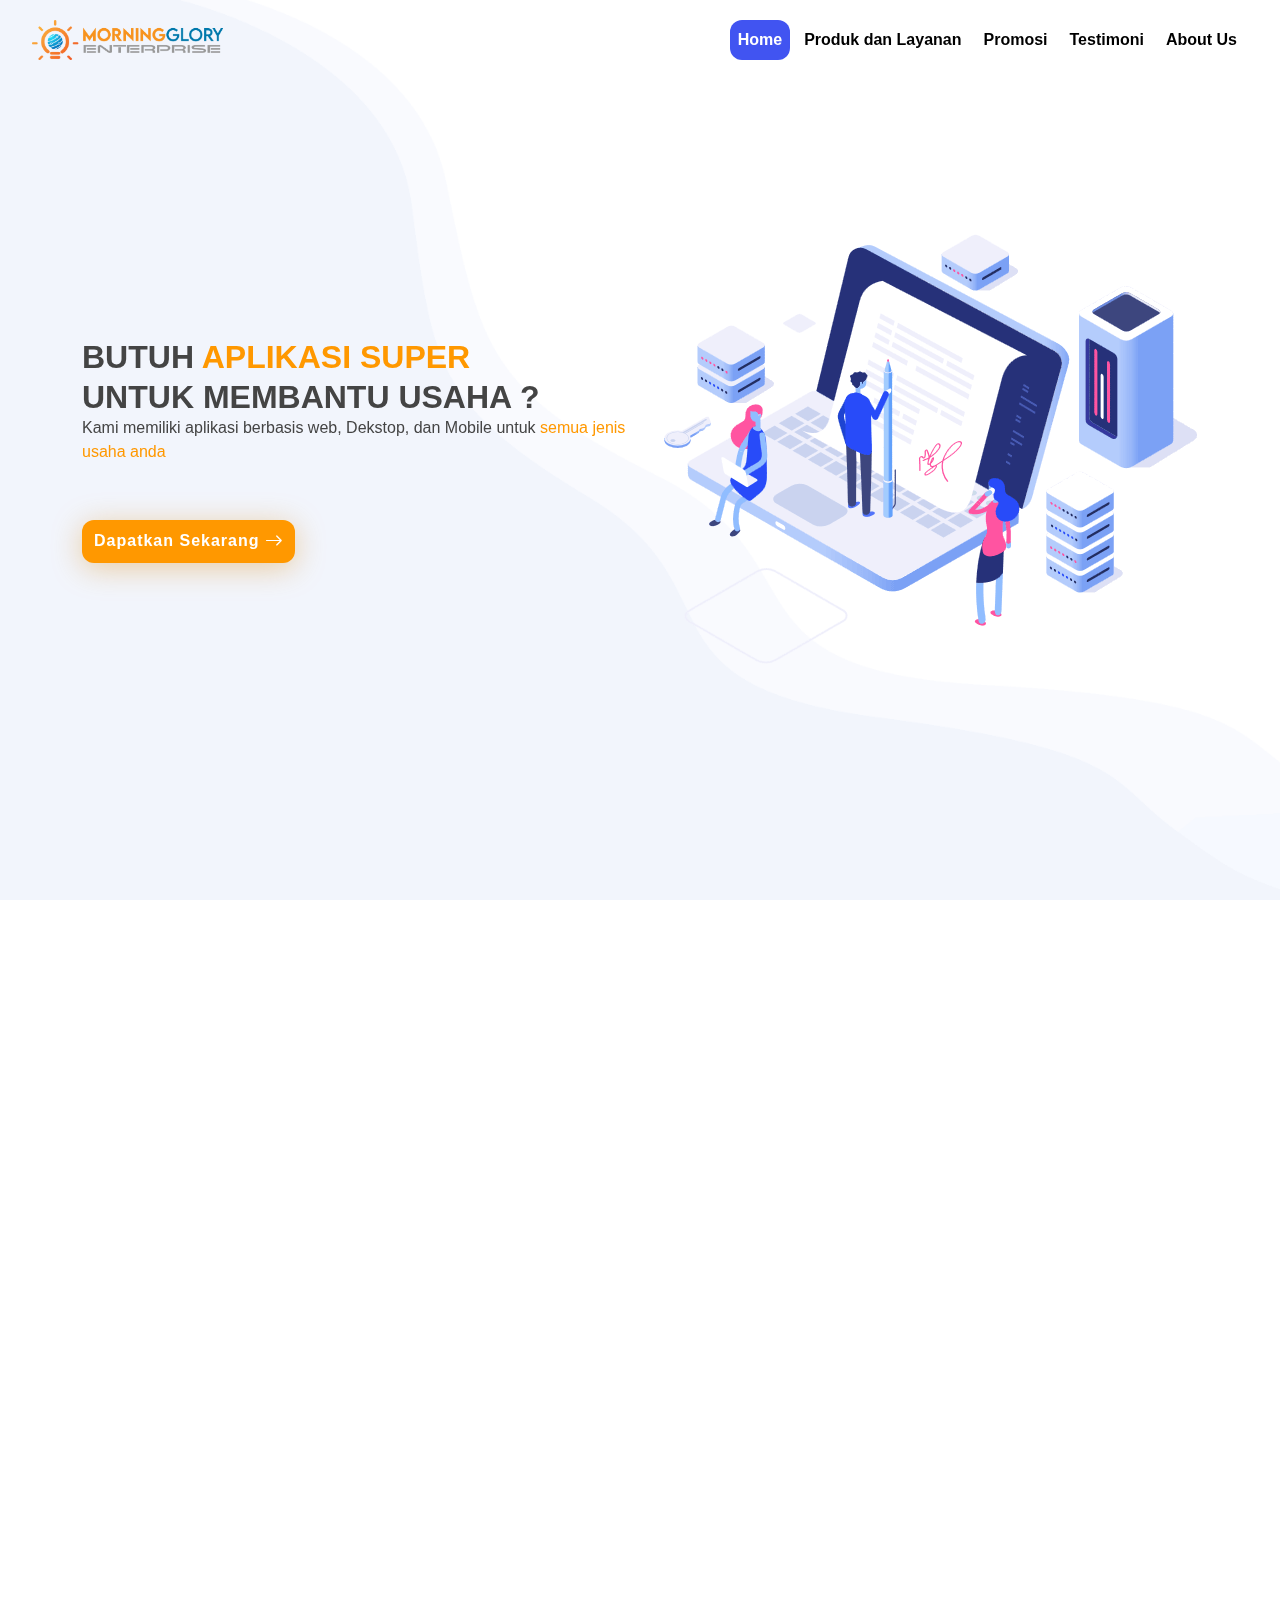
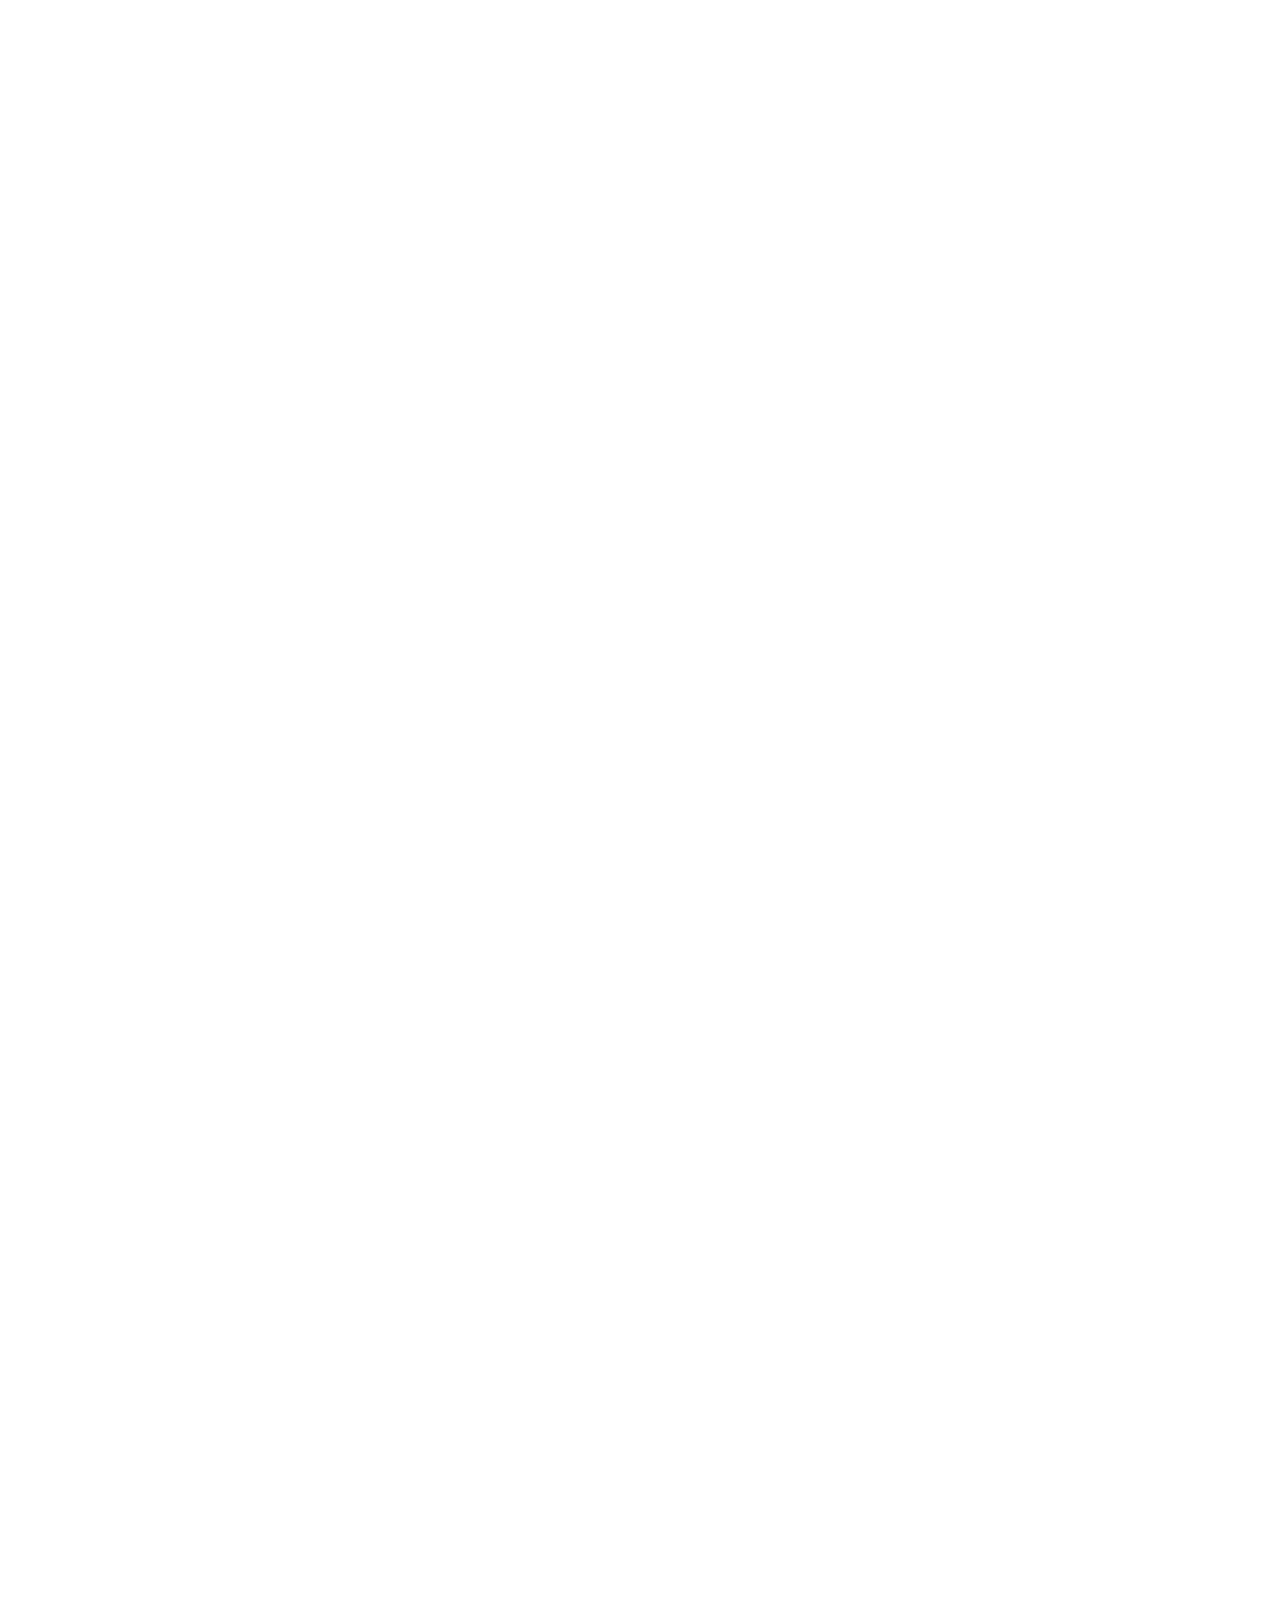
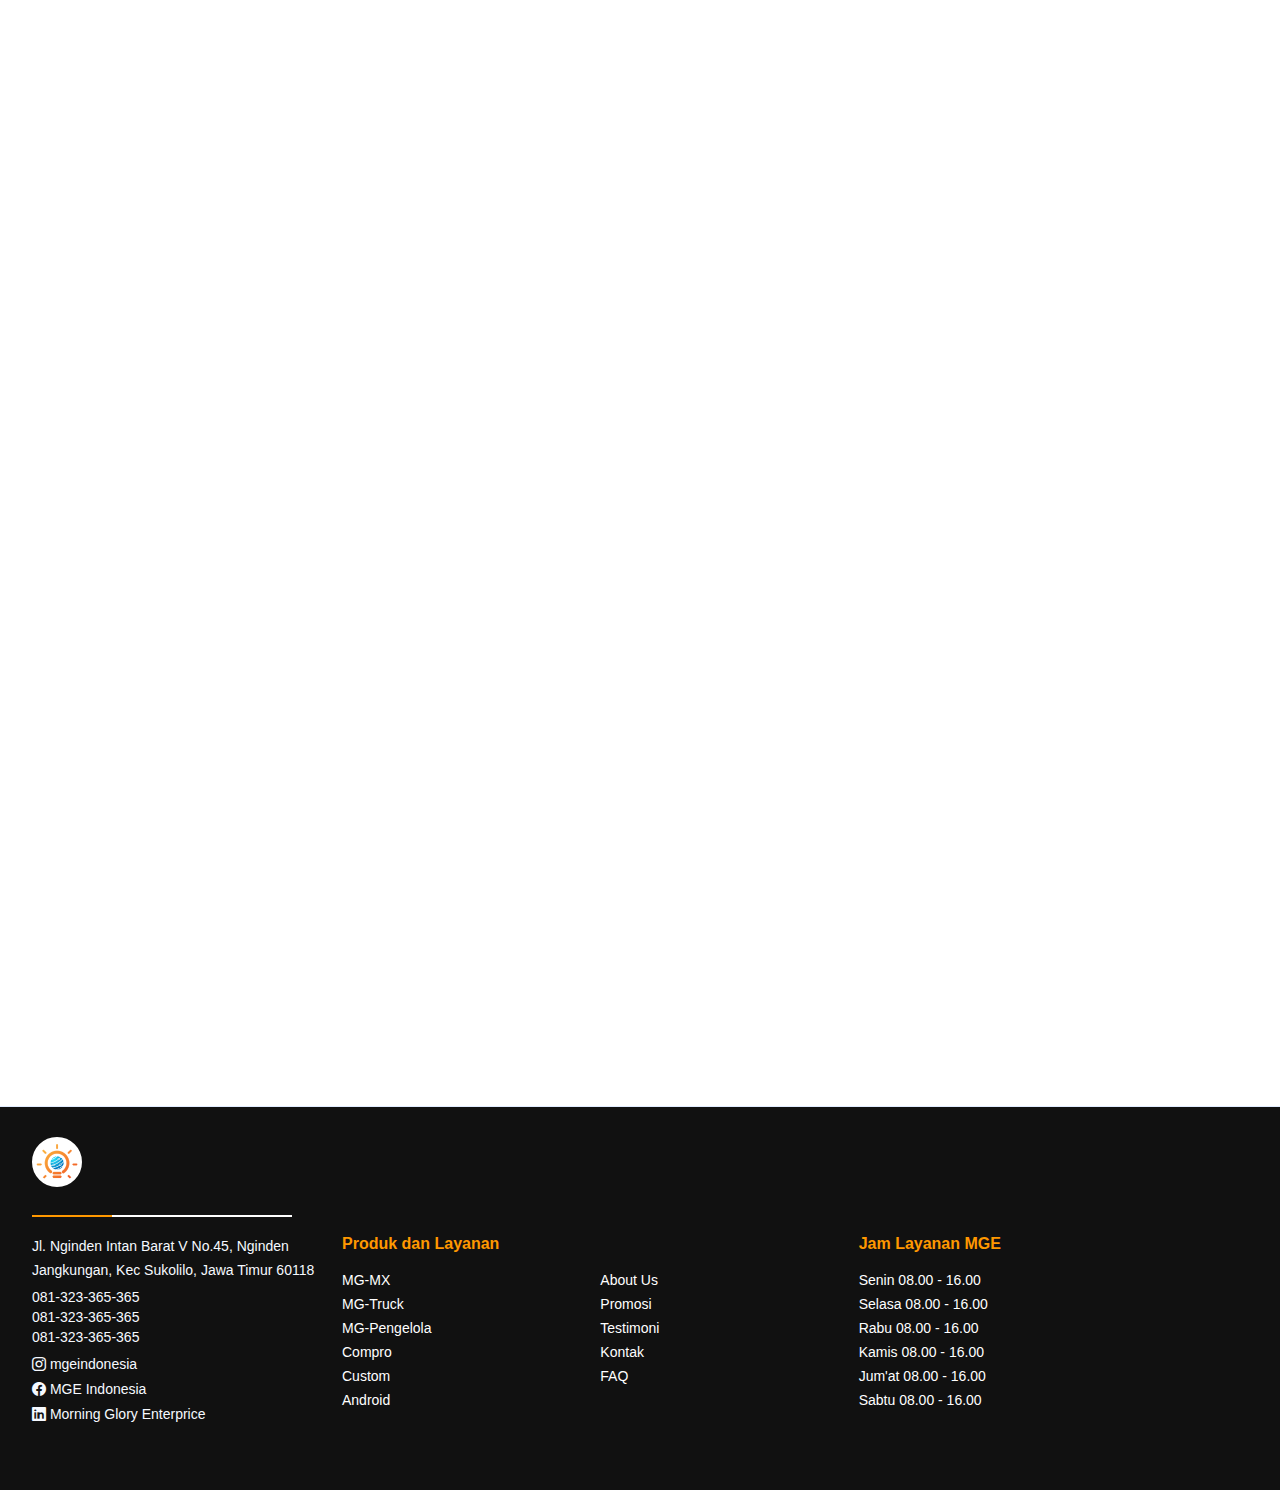
<file: index.html>
<!DOCTYPE html>
<html lang="en">

<head>
  <meta charset="utf-8">
  <meta content="width=device-width, initial-scale=1.0" name="viewport">

  <title>MGSolution- Index</title>
  <meta content="" name="description">

  <meta content="" name="keywords">

  <!-- Favicons -->
  <link href="assets/img/logo.png" rel="icon">
  <link href="assets/img/logo.png" rel="apple-touch-icon">

  <!-- Vendor CSS Files -->
  <link href="assets/vendor/aos/aos.css" rel="stylesheet">
  <link href="assets/vendor/bootstrap/css/bootstrap.min.css" rel="stylesheet">
  <link href="assets/vendor/bootstrap-icons/bootstrap-icons.css" rel="stylesheet">
  <link href="assets/vendor/glightbox/css/glightbox.min.css" rel="stylesheet">
  <link href="assets/vendor/remixicon/remixicon.css" rel="stylesheet">
  <link href="assets/vendor/swiper/swiper-bundle.min.css" rel="stylesheet">

  <!-- Template Main CSS File -->
  <link href="assets/css/main-style.css" rel="stylesheet">
  <link href="assets/css/home-style.css" rel="stylesheet">
</head>

<body>

  <!-- ======= Header ======= -->
  <header id="header" class="header fixed-top">
    <div class="px-3 mx-3 d-flex align-items-center justify-content-between">

      <a href="index.html" class="logo d-flex align-items-center">
        <img src="assets/img/logo-mge.png" alt="">
      </a>

      <nav id="navbar" class="navbar">
        <ul>
          <li><a class="nav-link scrollto active" href="index.html">Home</a></li>
          <li><a class="nav-link scrollto" href="produk.html">Produk dan Layanan</a></li>
          <li><a class="nav-link scrollto" href="promosi.html">Promosi</a></li>
          <li><a class="nav-link scrollto" href="testimoni.html">Testimoni</a></li>
          <li><a class="nav-link scrollto" href="about.html">About Us</a></li>
        </ul>
        <i class="bi bi-list mobile-nav-toggle"></i>
      </nav>
      <!-- .navbar -->
    </div>
  </header>
  <!-- End Header -->

  <!-- ======= Hero Section ======= -->
  <section id="hero" class="hero d-flex align-items-center">

    <div class="container">
      <div class="row">
        <div class="col-lg-6 d-flex flex-column justify-content-center">
          <h2 data-aos="fade-up" class="font-weight-bold">BUTUH <span class="text-orange">APLIKASI SUPER</span></h2>
          <h2 data-aos="fade-up">UNTUK MEMBANTU USAHA ?</h2>

          <p data-aos="fade-up" data-aos-delay="400">Kami memiliki aplikasi berbasis web, Dekstop, dan Mobile untuk
            <span class="text-orange">semua jenis usaha anda</span></p>

          <div data-aos="fade-up" data-aos-delay="800">
            <div class="text-center text-lg-start">
              <a href="#about"
                class="btn-get-started scrollto d-inline-flex align-items-center justify-content-center align-self-center">
                <span>Dapatkan Sekarang</span>
                <i class="bi bi-arrow-right"></i>
              </a>
            </div>
          </div>
        </div>
        <div class="col-lg-6 hero-img" data-aos="zoom-out" data-aos-delay="200">
          <img src="assets/img/hero-img.png" class="img-fluid" alt="">
        </div>
      </div>
    </div>
  </section>
  <!-- End Hero -->

  <main id="main">
    <!-- ======= Promo Section ======= -->
    <section id="promo" class="promo">

      <div data-aos="fade-up">
        <div class="row">

          <div class="col-lg-3 d-flex flex-column justify-content-center" data-aos="fade-up" data-aos-delay="200">
            <div>
              <h2>Promo buatmu saat ini</h2>
              <p>
                Kami sebagai perusahaan
                software ingin membantu
                perkembangan ....
              </p>
              <div class="text-center text-lg-start">
                <a href="#"
                  class="btn-read-more d-inline-flex align-items-center justify-content-center align-self-center">
                  <span>Hubungi Kami Sekarang</span>
                </a>
              </div>
            </div>
          </div>

          <div class="col-lg-3">
            ok
          </div>

          <div class="col-lg-6 justify-content-center" data-aos="fade-up" data-aos-delay="200">
            <div class="swiper mySwiper">
              <div class="swiper-wrapper">
                <div class="swiper-slide">
                  <div class="card">
                    <div class="card-body">
                      <img src="assets/img/values-1.png" class="img-fluid" alt="">
                      <h3>Ad cupiditate sed est 1</h3>
                      <p>Eum ad dolor et. Autem aut fugiat debitis voluptatem consequuntur sit. Et verit</p>
                    </div>
                  </div>
                </div>
                <div class="swiper-slide">
                  <div class="card">
                    <div class="card-body">
                      <img src="assets/img/values-1.png" class="img-fluid" alt="">
                      <h3>Ad cupiditate sed est 2</h3>
                      <p>Eum ad dolor et. Autem aut fugiat debitis voluptatem consequuntur sit. Et verit</p>
                    </div>
                  </div>
                </div>
                <div class="swiper-slide">
                  <div class="card">
                    <div class="card-body">
                      <img src="assets/img/values-1.png" class="img-fluid" alt="">
                      <h3>Ad cupiditate sed est 3</h3>
                      <p>Eum ad dolor et. Autem aut fugiat debitis voluptatem consequuntur sit. Et verit</p>
                    </div>
                  </div>
                </div>

              </div>
              <div class="swiper-pagination"></div>
            </div>
          </div>

        </div>
      </div>

    </section>
    <!-- End Promo Section -->

    <!-- ======= Best Section ======= -->
    <section id="best" class="best">

      <div data-aos="fade-up">
        <div class="row">

          <div class="col-lg-4 d-flex flex-column justify-content-center" data-aos="fade-up" data-aos-delay="200">
            <div>
              <h2>3 Produk
                terbaik dari
                <span class="text-orange">MGE</span> untuk
                solusi bisnis
                Anda
              </h2>
            </div>
          </div>

          <div class="col-lg-8">
            <div class="swiper mySwiper">
              <div class="swiper-wrapper">
                <div class="swiper-slide">
                  <div class="card">
                    <div class="card-body">
                      <img src="assets/img/values-1.png" class="img-fluid" alt="">
                      <h3>Ad cupiditate sed est 1</h3>
                      <p>Eum ad dolor et. Autem aut fugiat debitis voluptatem consequuntur sit. Et verit</p>
                    </div>
                  </div>
                </div>
                <div class="swiper-slide">
                  <div class="card">
                    <div class="card-body">
                      <img src="assets/img/values-1.png" class="img-fluid" alt="">
                      <h3>Ad cupiditate sed est 2</h3>
                      <p>Eum ad dolor et. Autem aut fugiat debitis voluptatem consequuntur sit. Et verit</p>
                    </div>
                  </div>
                </div>
                <div class="swiper-slide">
                  <div class="card">
                    <div class="card-body">
                      <img src="assets/img/values-1.png" class="img-fluid" alt="">
                      <h3>Ad cupiditate sed est 3</h3>
                      <p>Eum ad dolor et. Autem aut fugiat debitis voluptatem consequuntur sit. Et verit</p>
                    </div>
                  </div>
                </div>

              </div>
              <div class="swiper-pagination"></div>
            </div>
          </div>

        </div>
      </div>

    </section>
    <!-- End Best Section -->

    <!-- ======= Alur Kerja Section ======= -->
    <section id="alur" class="alur">

      <div class="content" data-aos="fade-up">

        <header class="section-header">
          <p>Bagaimana alur kerja perusahaan kami</p>
        </header>

        <div class="row">

          <div class="col-lg-3" data-aos="fade-up" data-aos-delay="200">
            <div class="box">
              <img src="assets/img/values-1.png" class="img-fluid" alt="">
              <h3>Konsultasi</h3>
            </div>
          </div>

          <div class="col-lg-3 mt-4 mt-lg-0" data-aos="fade-up" data-aos-delay="400">
            <div class="box">
              <img src="assets/img/values-2.png" class="img-fluid" alt="">
              <h3>Analisa & Perencanaan</h3>
            </div>
          </div>

          <div class="col-lg-3 mt-4 mt-lg-0" data-aos="fade-up" data-aos-delay="600">
            <div class="box">
              <img src="assets/img/values-3.png" class="img-fluid" alt="">
              <h3>Proses Pengerjaan</h3>
            </div>
          </div>

          <div class="col-lg-3 mt-4 mt-lg-0" data-aos="fade-up" data-aos-delay="600">
            <div class="box">
              <img src="assets/img/values-3.png" class="img-fluid" alt="">
              <h3>Life Time Support</h3>
            </div>
          </div>

        </div>

      </div>

    </section>
    <!-- End Alur Kerja Section -->

    <!-- ======= Client Section ======= -->
    <section id="testimonials" class="testimonials">

      <div class="container" data-aos="fade-up">

        <header class="section-header">
          <p>
            Beberapa client yang telah kami bantu
            selama perjalanan kami
          </p>
          <small>Total Client : 8000</small>
        </header>

        <div class="testimonials-slider swiper" data-aos="fade-up" data-aos-delay="200">
          <div class="swiper-wrapper">

            <div class="swiper-slide">
              <div class="testimonial-item">
                <div class="stars">
                  <i class="bi bi-star-fill"></i><i class="bi bi-star-fill"></i><i class="bi bi-star-fill"></i><i
                    class="bi bi-star-fill"></i><i class="bi bi-star-fill"></i>
                </div>
                <p>
                  Proin iaculis purus consequat sem cure digni ssim donec porttitora entum suscipit rhoncus. Accusantium
                  quam, ultricies eget id, aliquam eget nibh et. Maecen aliquam, risus at semper.
                </p>
                <div class="profile mt-auto">
                  <img src="assets/img/testimonials/testimonials-1.jpg" class="testimonial-img" alt="">
                  <h3>Saul Goodman</h3>
                  <h4>Ceo &amp; Founder</h4>
                </div>
              </div>
            </div><!-- End testimonial item -->

            <div class="swiper-slide">
              <div class="testimonial-item">
                <div class="stars">
                  <i class="bi bi-star-fill"></i><i class="bi bi-star-fill"></i><i class="bi bi-star-fill"></i><i
                    class="bi bi-star-fill"></i><i class="bi bi-star-fill"></i>
                </div>
                <p>
                  Export tempor illum tamen malis malis eram quae irure esse labore quem cillum quid cillum eram malis
                  quorum velit fore eram velit sunt aliqua noster fugiat irure amet legam anim culpa.
                </p>
                <div class="profile mt-auto">
                  <img src="assets/img/testimonials/testimonials-2.jpg" class="testimonial-img" alt="">
                  <h3>Sara Wilsson</h3>
                  <h4>Designer</h4>
                </div>
              </div>
            </div><!-- End testimonial item -->

            <div class="swiper-slide">
              <div class="testimonial-item">
                <div class="stars">
                  <i class="bi bi-star-fill"></i><i class="bi bi-star-fill"></i><i class="bi bi-star-fill"></i><i
                    class="bi bi-star-fill"></i><i class="bi bi-star-fill"></i>
                </div>
                <p>
                  Enim nisi quem export duis labore cillum quae magna enim sint quorum nulla quem veniam duis minim
                  tempor labore quem eram duis noster aute amet eram fore quis sint minim.
                </p>
                <div class="profile mt-auto">
                  <img src="assets/img/testimonials/testimonials-3.jpg" class="testimonial-img" alt="">
                  <h3>Jena Karlis</h3>
                  <h4>Store Owner</h4>
                </div>
              </div>
            </div><!-- End testimonial item -->

            <div class="swiper-slide">
              <div class="testimonial-item">
                <div class="stars">
                  <i class="bi bi-star-fill"></i><i class="bi bi-star-fill"></i><i class="bi bi-star-fill"></i><i
                    class="bi bi-star-fill"></i><i class="bi bi-star-fill"></i>
                </div>
                <p>
                  Fugiat enim eram quae cillum dolore dolor amet nulla culpa multos export minim fugiat minim velit
                  minim dolor enim duis veniam ipsum anim magna sunt elit fore quem dolore labore illum veniam.
                </p>
                <div class="profile mt-auto">
                  <img src="assets/img/testimonials/testimonials-4.jpg" class="testimonial-img" alt="">
                  <h3>Matt Brandon</h3>
                  <h4>Freelancer</h4>
                </div>
              </div>
            </div><!-- End testimonial item -->

            <div class="swiper-slide">
              <div class="testimonial-item">
                <div class="stars">
                  <i class="bi bi-star-fill"></i><i class="bi bi-star-fill"></i><i class="bi bi-star-fill"></i><i
                    class="bi bi-star-fill"></i><i class="bi bi-star-fill"></i>
                </div>
                <p>
                  Quis quorum aliqua sint quem legam fore sunt eram irure aliqua veniam tempor noster veniam enim culpa
                  labore duis sunt culpa nulla illum cillum fugiat legam esse veniam culpa fore nisi cillum quid.
                </p>
                <div class="profile mt-auto">
                  <img src="assets/img/testimonials/testimonials-5.jpg" class="testimonial-img" alt="">
                  <h3>John Larson</h3>
                  <h4>Entrepreneur</h4>
                </div>
              </div>
            </div><!-- End testimonial item -->

          </div>
          <div class="swiper-pagination"></div>
        </div>

      </div>

    </section><!-- End Client Section -->

    <!-- ======= Testimonials Section ======= -->
    <section id="testimonials" class="testimonials">

      <div class="container" data-aos="fade-up">

        <header class="section-header">
          <h2>Testimonials</h2>
          <p>What they are saying about us</p>
        </header>

        <div class="testimonials-slider swiper" data-aos="fade-up" data-aos-delay="200">
          <div class="swiper-wrapper">

            <div class="swiper-slide">
              <div class="testimonial-item">
                <div class="stars">
                  <i class="bi bi-star-fill"></i><i class="bi bi-star-fill"></i><i class="bi bi-star-fill"></i><i
                    class="bi bi-star-fill"></i><i class="bi bi-star-fill"></i>
                </div>
                <p>
                  Proin iaculis purus consequat sem cure digni ssim donec porttitora entum suscipit rhoncus. Accusantium
                  quam, ultricies eget id, aliquam eget nibh et. Maecen aliquam, risus at semper.
                </p>
                <div class="profile mt-auto">
                  <img src="assets/img/testimonials/testimonials-1.jpg" class="testimonial-img" alt="">
                  <h3>Saul Goodman</h3>
                  <h4>Ceo &amp; Founder</h4>
                </div>
              </div>
            </div><!-- End testimonial item -->

            <div class="swiper-slide">
              <div class="testimonial-item">
                <div class="stars">
                  <i class="bi bi-star-fill"></i><i class="bi bi-star-fill"></i><i class="bi bi-star-fill"></i><i
                    class="bi bi-star-fill"></i><i class="bi bi-star-fill"></i>
                </div>
                <p>
                  Export tempor illum tamen malis malis eram quae irure esse labore quem cillum quid cillum eram malis
                  quorum velit fore eram velit sunt aliqua noster fugiat irure amet legam anim culpa.
                </p>
                <div class="profile mt-auto">
                  <img src="assets/img/testimonials/testimonials-2.jpg" class="testimonial-img" alt="">
                  <h3>Sara Wilsson</h3>
                  <h4>Designer</h4>
                </div>
              </div>
            </div><!-- End testimonial item -->

            <div class="swiper-slide">
              <div class="testimonial-item">
                <div class="stars">
                  <i class="bi bi-star-fill"></i><i class="bi bi-star-fill"></i><i class="bi bi-star-fill"></i><i
                    class="bi bi-star-fill"></i><i class="bi bi-star-fill"></i>
                </div>
                <p>
                  Enim nisi quem export duis labore cillum quae magna enim sint quorum nulla quem veniam duis minim
                  tempor labore quem eram duis noster aute amet eram fore quis sint minim.
                </p>
                <div class="profile mt-auto">
                  <img src="assets/img/testimonials/testimonials-3.jpg" class="testimonial-img" alt="">
                  <h3>Jena Karlis</h3>
                  <h4>Store Owner</h4>
                </div>
              </div>
            </div><!-- End testimonial item -->

            <div class="swiper-slide">
              <div class="testimonial-item">
                <div class="stars">
                  <i class="bi bi-star-fill"></i><i class="bi bi-star-fill"></i><i class="bi bi-star-fill"></i><i
                    class="bi bi-star-fill"></i><i class="bi bi-star-fill"></i>
                </div>
                <p>
                  Fugiat enim eram quae cillum dolore dolor amet nulla culpa multos export minim fugiat minim velit
                  minim dolor enim duis veniam ipsum anim magna sunt elit fore quem dolore labore illum veniam.
                </p>
                <div class="profile mt-auto">
                  <img src="assets/img/testimonials/testimonials-4.jpg" class="testimonial-img" alt="">
                  <h3>Matt Brandon</h3>
                  <h4>Freelancer</h4>
                </div>
              </div>
            </div><!-- End testimonial item -->

            <div class="swiper-slide">
              <div class="testimonial-item">
                <div class="stars">
                  <i class="bi bi-star-fill"></i><i class="bi bi-star-fill"></i><i class="bi bi-star-fill"></i><i
                    class="bi bi-star-fill"></i><i class="bi bi-star-fill"></i>
                </div>
                <p>
                  Quis quorum aliqua sint quem legam fore sunt eram irure aliqua veniam tempor noster veniam enim culpa
                  labore duis sunt culpa nulla illum cillum fugiat legam esse veniam culpa fore nisi cillum quid.
                </p>
                <div class="profile mt-auto">
                  <img src="assets/img/testimonials/testimonials-5.jpg" class="testimonial-img" alt="">
                  <h3>John Larson</h3>
                  <h4>Entrepreneur</h4>
                </div>
              </div>
            </div><!-- End testimonial item -->

          </div>
          <div class="swiper-pagination"></div>
        </div>

      </div>

    </section><!-- End Testimonials Section -->

  </main><!-- End #main -->

  <!-- ======= Footer ======= -->
  <footer id="footer" class="footer">
    <div class="footer-top">
      <div class="px-3 mx-3">
        <div class="row">
          <div class="col-12">
            <a href="index.html">
              <img src="assets/img/logo.png" class="footer-logo" alt="">
            </a>
            <h2> <small></small></h2>
          </div>
        </div>
        <div class="row gy-4">
          <div class="col-lg-3 col-md-12 footer-info">
            <p>Jl. Nginden Intan Barat V No.45,
              Nginden Jangkungan, Kec Sukolilo,
              Jawa Timur 60118</p>
            <p class="telp">081-323-365-365 </p>
            <p class="telp">081-323-365-365</p>
            <p class="telp">081-323-365-365</p>
            <div class="social-links mt-2">
              <a href="#" class="instagram mb-2"><i class="bi bi-instagram"></i> mgeindonesia</a> <br>
              <a href="#" class="facebook mb-2"><i class="bi bi-facebook"></i> MGE Indonesia</a> <br>
              <a href="#" class="linkedin mb-2"><i class="bi bi-linkedin"></i> Morning Glory Enterprice</a> <br>
            </div>
          </div>

          <div class="col-lg-5 col-md-12 footer-produk-layanan">
            <h4>Produk dan Layanan</h4>
            <div class="row">
              <div class="col-lg-6">
                <ul>
                  <li><a href="#">MG-MX</a></li>
                  <li><a href="#">MG-Truck</a></li>
                  <li><a href="#">MG-Pengelola</a></li>
                  <li><a href="#">Compro</a></li>
                  <li><a href="#">Custom</a></li>
                  <li><a href="#">Android</a></li>
                </ul>
              </div>
              <div class="col-lg-6">
                <ul>
                  <li><a href="#">About Us</a></li>
                  <li><a href="#">Promosi</a></li>
                  <li><a href="#">Testimoni</a></li>
                  <li><a href="#">Kontak</a></li>
                  <li><a href="#">FAQ</a></li>
                </ul>
              </div>
            </div>
          </div>

          <div class="col-lg-4 col-md-12 footer-produk-layanan">
            <h4 class="text-orange">Jam Layanan MGE</h4>
            <ul>
              <li>Senin 08.00 - 16.00</li>
              <li>Selasa 08.00 - 16.00</li>
              <li>Rabu 08.00 - 16.00</li>
              <li>Kamis 08.00 - 16.00</li>
              <li>Jum'at 08.00 - 16.00</li>
              <li>Sabtu 08.00 - 16.00</li>
            </ul>
          </div>

        </div>
      </div>
    </div>
  </footer><!-- End Footer -->

  <a href="#" class="back-to-top d-flex align-items-center justify-content-center"><i
      class="bi bi-arrow-up-short"></i></a>

  <!-- Vendor JS Files -->
  <script src="assets/vendor/purecounter/purecounter.js"></script>
  <script src="assets/vendor/aos/aos.js"></script>
  <script src="assets/vendor/bootstrap/js/bootstrap.bundle.min.js"></script>
  <script src="assets/vendor/glightbox/js/glightbox.min.js"></script>
  <script src="assets/vendor/isotope-layout/isotope.pkgd.min.js"></script>
  <script src="assets/vendor/swiper/swiper-bundle.min.js"></script>
  <script src="assets/vendor/php-email-form/validate.js"></script>

  <!-- Template Main JS File -->
  <script src="assets/js/main.js"></script>

</body>

</html>
</file>
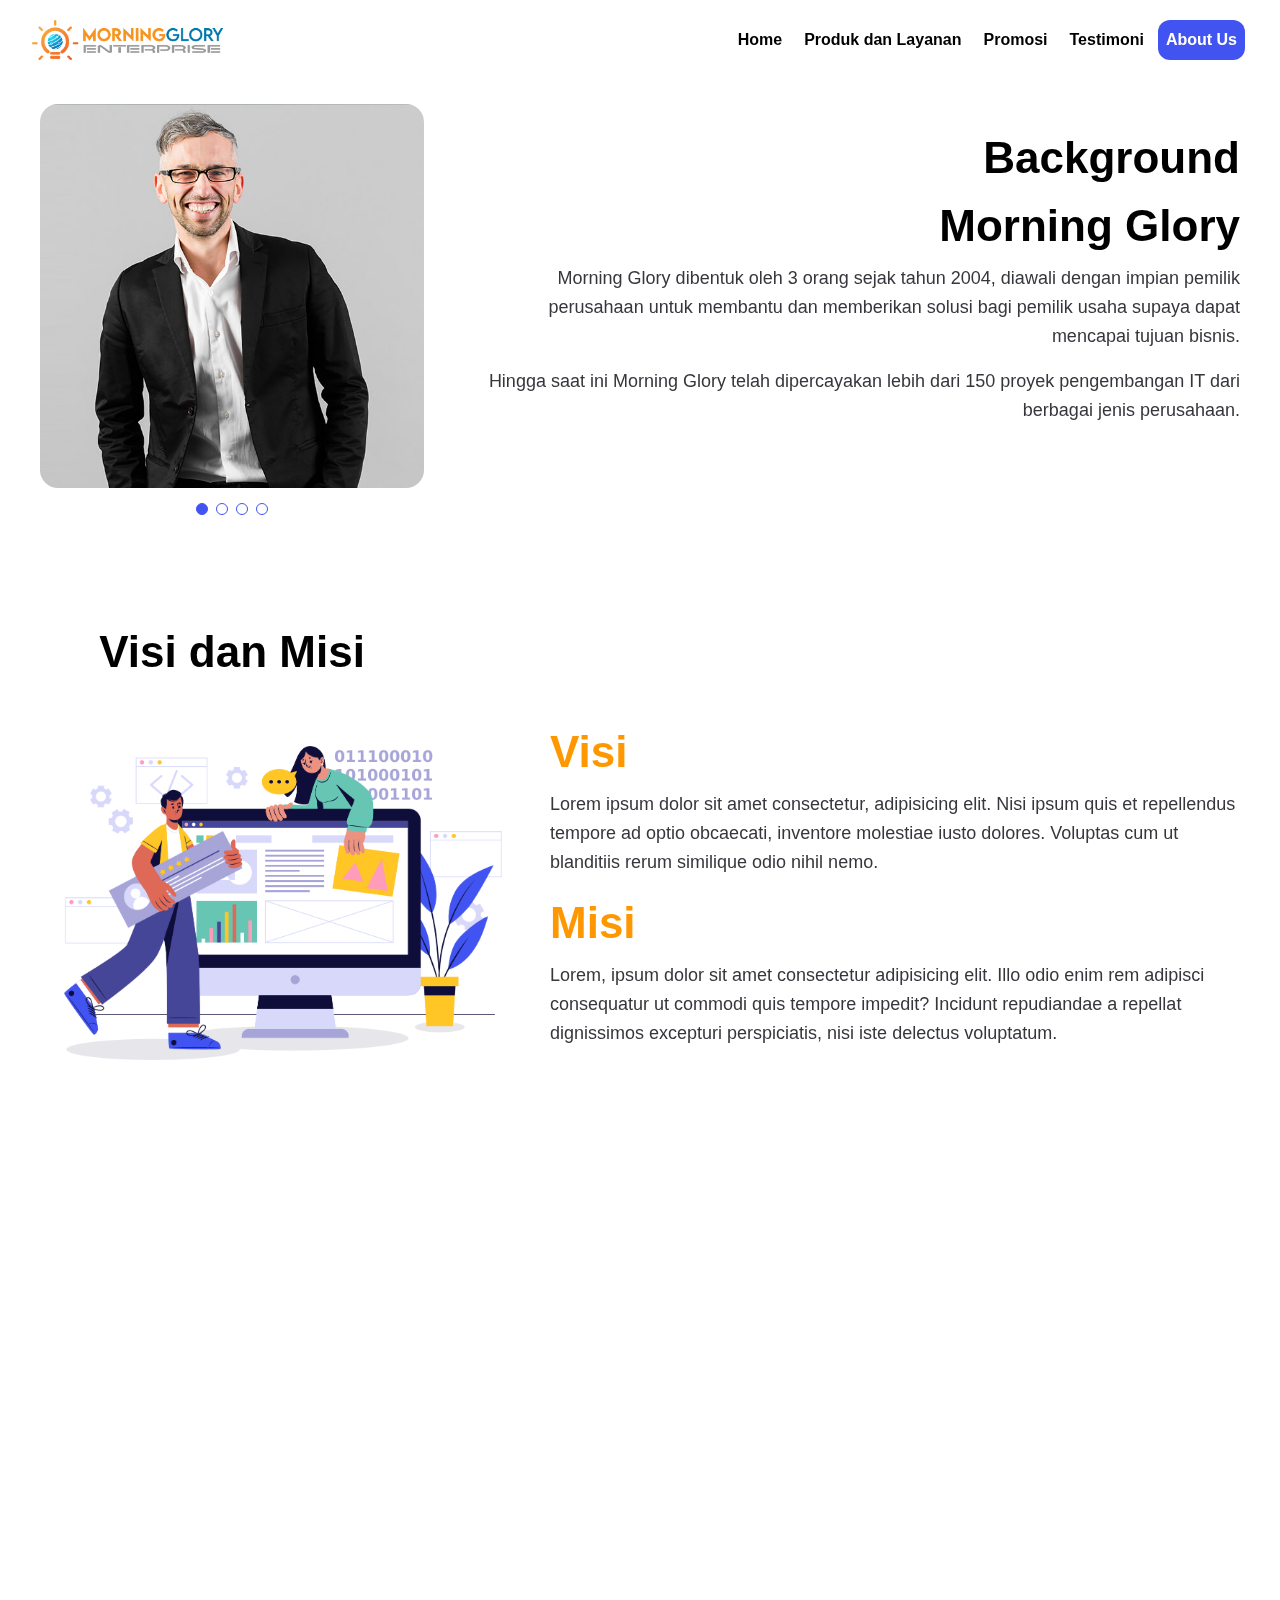
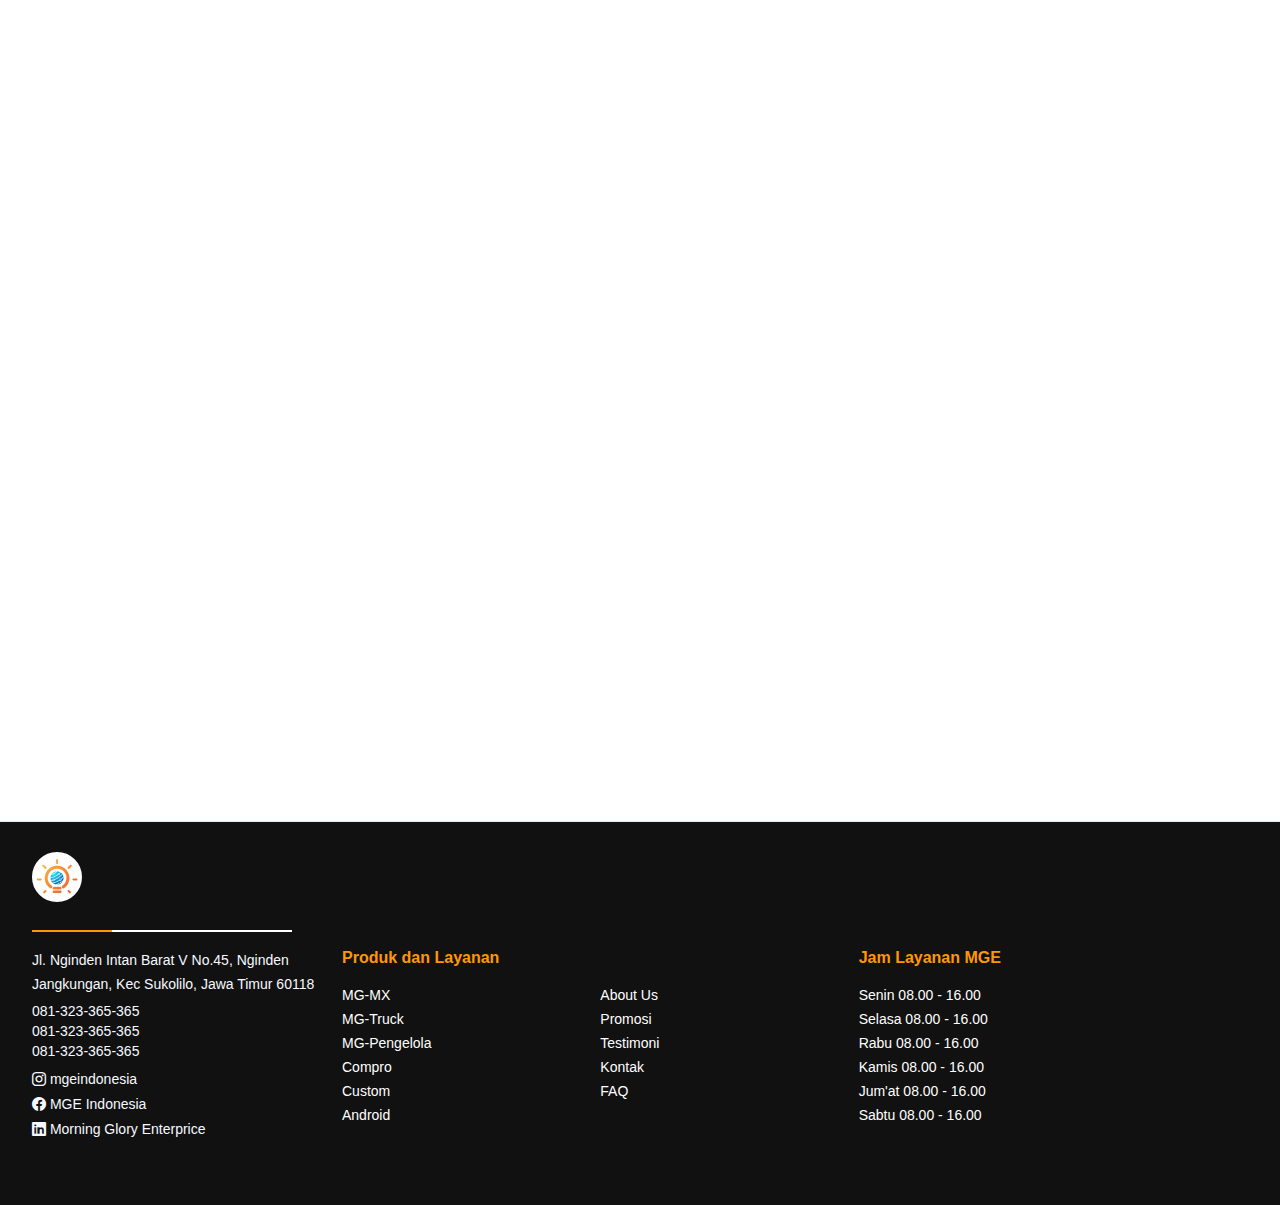
<file: about.html>
<!DOCTYPE html>
<html lang="en">

<head>
    <meta charset="utf-8">
    <meta content="width=device-width, initial-scale=1.0" name="viewport">

    <title>MGSolution - About</title>
    <meta content="" name="description">

    <meta content="" name="keywords">

    <!-- Favicons -->
    <link href="assets/img/logo.png" rel="icon">
    <link href="assets/img/logo.png" rel="apple-touch-icon">

    <!-- Vendor CSS Files -->
    <link href="assets/vendor/aos/aos.css" rel="stylesheet">
    <link href="assets/vendor/bootstrap/css/bootstrap.min.css" rel="stylesheet">
    <link href="assets/vendor/bootstrap-icons/bootstrap-icons.css" rel="stylesheet">
    <link href="assets/vendor/glightbox/css/glightbox.min.css" rel="stylesheet">
    <link href="assets/vendor/remixicon/remixicon.css" rel="stylesheet">
    <link href="assets/vendor/swiper/swiper-bundle.min.css" rel="stylesheet">

    <!-- Template Main CSS File -->
    <link href="assets/css/main-style.css" rel="stylesheet">
    <link href="assets/css/about-style.css" rel="stylesheet">
</head>

<body>

    <!-- ======= Header ======= -->
    <header id="header" class="header fixed-top">
        <div class="px-3 mx-3 d-flex align-items-center justify-content-between">

            <a href="index.html" class="logo d-flex align-items-center">
                <img src="assets/img/logo-mge.png" alt="">
            </a>

            <nav id="navbar" class="navbar">
                <ul>
                    <li><a class="nav-link scrollto" href="index.html">Home</a></li>
                    <li><a class="nav-link scrollto" href="produk.html">Produk dan Layanan</a></li>
                    <li><a class="nav-link scrollto" href="promosi.html">Promosi</a></li>
                    <li><a class="nav-link scrollto" href="testimoni.html">Testimoni</a></li>
                    <li><a class="nav-link scrollto active" href="about.html">About Us</a></li>
                </ul>
                <i class="bi bi-list mobile-nav-toggle"></i>
            </nav>
            <!-- .navbar -->
        </div>
    </header>
    <!-- End Header -->



    <main id="main">
        <!-- ======= About Section ======= -->
        <section id="about" class="about d-flex align-items-center">
            <div data-aos="fade-up">
                <div class="row">
                    <div class="col-lg-4 mt-4 text-center">
                        <div class="swiper about-slider">
                            <div class="swiper-wrapper">

                                <div class="swiper-slide">
                                    <img src="assets/img/team/team-1.jpg" class="img-fluid" alt="">
                                </div>
                                <div class="swiper-slide">
                                    <img src="assets/img/team/team-2.jpg" class="img-fluid" alt="">
                                </div>
                                <div class="swiper-slide">
                                    <img src="assets/img/team/team-3.jpg" class="img-fluid" alt="">
                                </div>
                                <div class="swiper-slide">
                                    <img src="assets/img/team/team-4.jpg" class="img-fluid" alt="">
                                </div>

                            </div>

                            <div class="swiper-pagination"></div>
                        </div>
                    </div>
                    <div class="col-lg-8 mt-4 div-right">
                        <h3 class="mt-4">Background</h3>
                        <h3>Morning Glory</h3>
                        <p>
                            Morning Glory dibentuk oleh 3 orang sejak tahun 2004, diawali dengan impian pemilik
                            perusahaan untuk membantu dan memberikan solusi bagi pemilik usaha supaya dapat mencapai
                            tujuan bisnis.
                        </p>
                        <p>
                            Hingga saat ini Morning Glory telah dipercayakan lebih dari 150 proyek pengembangan IT dari
                            berbagai jenis perusahaan.
                        </p>
                    </div>
                </div>
            </div>
        </section>
        <!-- End About Section -->

        <!-- ======= Visi Misi Section ======= -->
        <section id="visi-misi" class="visi-misi d-flex align-items-center">
            <div data-aos="fade-up">

                <header class="section-header">
                    <div class="row">
                        <div class="col-lg-4">
                            <p>Visi dan Misi</p>
                        </div>
                    </div>
                </header>

                <div class="row">
                    <div class="col-lg-5 text-center" data-aos="fade-right" data-aos-delay="100">
                        <img src="assets/img/features-2.png" class="img-fluid p-4" alt="">
                    </div>
                    <div class="col-lg-7">
                        <h3 class="title">Visi</h3>
                        <p class="deskripsi">
                            Lorem ipsum dolor sit amet consectetur, adipisicing elit. Nisi ipsum quis et repellendus
                            tempore ad optio obcaecati, inventore molestiae iusto dolores. Voluptas cum ut blanditiis
                            rerum similique odio nihil nemo.
                        </p>

                        <h3 class="title">Misi</h3>
                        <p class="deskripsi">
                            Lorem, ipsum dolor sit amet consectetur adipisicing elit. Illo odio enim rem adipisci
                            consequatur ut commodi quis tempore impedit? Incidunt repudiandae a repellat dignissimos
                            excepturi perspiciatis, nisi iste delectus voluptatum.
                        </p>
                    </div>
                </div>
            </div>
        </section>
        <!-- End Visi Misi Section -->

        <!-- ======= Day In Section ======= -->
        <section id="day-in" class="day-in">
            <div data-aos="fade-up">

                <header class="section-header">
                    <p>Day in Morning Glory</p>
                </header>

                <div class="day-in-slider swiper" data-aos="fade-up" data-aos-delay="200">
                    <div class="swiper-wrapper">

                        <div class="swiper-slide">
                            <div class="day-in-item">
                                <img src="assets/img/day-in/gallery-1.jpg" class="img-fluid day-in-img" alt="">
                            </div>
                        </div>

                        <div class="swiper-slide">
                            <div class="day-in-item">
                                <img src="assets/img/day-in/gallery-2.jpg" class="img-fluid day-in-img" alt="">
                            </div>
                        </div>

                        <div class="swiper-slide">
                            <div class="day-in-item">
                                <img src="assets/img/day-in/gallery-3.jpg" class="img-fluid day-in-img" alt="">
                            </div>
                        </div>

                    </div>
                    <div class="swiper-pagination"></div>
                </div>
            </div>
        </section>
        <!-- End Day In Section -->

        <!-- ======= Visit Me Section ======= -->
        <section id="visit-me" class="visit-me">
            <div data-aos="fade-up">
                <div class="row">

                    <div class="col-lg-6 text-center" data-aos="fade-right" data-aos-delay="100">
                        <iframe
                            src="https://www.google.com/maps/embed?pb=!1m18!1m12!1m3!1d3957.42038867579!2d112.76565461414894!3d-7.3065780738605035!2m3!1f0!2f0!3f0!3m2!1i1024!2i768!4f13.1!3m3!1m2!1s0x2dd7fb89f1c42717%3A0x6858ff81a69f99a3!2sMorning%20Glory%20Enterprise!5e0!3m2!1sen!2sid!4v1675045957823!5m2!1sen!2sid"
                            width="100%" height="100%" style="border:0;" allowfullscreen="" loading="lazy"
                            referrerpolicy="no-referrer-when-downgrade"></iframe>
                    </div>

                    <div class="col-lg-6">
                        <h3 class="title">Kunjungi Kami</h3>
                        <img src="assets/img/adrress.png" class="img-fluid p-4" alt="">
                        <p class="address">
                            <span class="address-label">Alamat : </span>
                            Lorem ipsum dolor sit amet consectetur adipisicing elit. Voluptatem sint excepturi
                            libero
                            reprehenderit reiciendis, magni consequuntur atque error.
                        </p>
                    </div>
                </div>
            </div>
        </section>
        <!-- End Visit Me Section -->

    </main><!-- End #main -->

    <!-- ======= Footer ======= -->
    <footer id="footer" class="footer">
        <div class="footer-top">
            <div class="px-3 mx-3">
                <div class="row">
                    <div class="col-12">
                        <a href="index.html">
                            <img src="assets/img/logo.png" class="footer-logo" alt="">
                        </a>
                        <h2> <small></small></h2>
                    </div>
                </div>
                <div class="row gy-4">
                    <div class="col-lg-3 col-md-12 footer-info">
                        <p>Jl. Nginden Intan Barat V No.45,
                            Nginden Jangkungan, Kec Sukolilo,
                            Jawa Timur 60118</p>
                        <p class="telp">081-323-365-365 </p>
                        <p class="telp">081-323-365-365</p>
                        <p class="telp">081-323-365-365</p>
                        <div class="social-links mt-2">
                            <a href="#" class="instagram mb-2"><i class="bi bi-instagram"></i> mgeindonesia</a> <br>
                            <a href="#" class="facebook mb-2"><i class="bi bi-facebook"></i> MGE Indonesia</a> <br>
                            <a href="#" class="linkedin mb-2"><i class="bi bi-linkedin"></i> Morning Glory
                                Enterprice</a> <br>
                        </div>
                    </div>

                    <div class="col-lg-5 col-md-12 footer-produk-layanan">
                        <h4>Produk dan Layanan</h4>
                        <div class="row">
                            <div class="col-lg-6">
                                <ul>
                                    <li><a href="#">MG-MX</a></li>
                                    <li><a href="#">MG-Truck</a></li>
                                    <li><a href="#">MG-Pengelola</a></li>
                                    <li><a href="#">Compro</a></li>
                                    <li><a href="#">Custom</a></li>
                                    <li><a href="#">Android</a></li>
                                </ul>
                            </div>
                            <div class="col-lg-6">
                                <ul>
                                    <li><a href="#">About Us</a></li>
                                    <li><a href="#">Promosi</a></li>
                                    <li><a href="#">Testimoni</a></li>
                                    <li><a href="#">Kontak</a></li>
                                    <li><a href="#">FAQ</a></li>
                                </ul>
                            </div>
                        </div>
                    </div>

                    <div class="col-lg-4 col-md-12 footer-produk-layanan">
                        <h4 class="text-orange">Jam Layanan MGE</h4>
                        <ul>
                            <li>Senin 08.00 - 16.00</li>
                            <li>Selasa 08.00 - 16.00</li>
                            <li>Rabu 08.00 - 16.00</li>
                            <li>Kamis 08.00 - 16.00</li>
                            <li>Jum'at 08.00 - 16.00</li>
                            <li>Sabtu 08.00 - 16.00</li>
                        </ul>
                    </div>

                </div>
            </div>
        </div>
    </footer><!-- End Footer -->

    <a href="#" class="back-to-top d-flex align-items-center justify-content-center"><i class="bi bi-arrow-up-short">
        </i></a>

    <!-- Vendor JS Files -->
    <script src="assets/vendor/purecounter/purecounter.js"></script>
    <script src="assets/vendor/aos/aos.js"></script>
    <script src="assets/vendor/bootstrap/js/bootstrap.bundle.min.js"></script>
    <script src="assets/vendor/glightbox/js/glightbox.min.js"></script>
    <script src="assets/vendor/isotope-layout/isotope.pkgd.min.js"></script>
    <script src="assets/vendor/swiper/swiper-bundle.min.js"></script>
    <script src="assets/vendor/php-email-form/validate.js"></script>

    <!-- Template Main JS File -->
    <script src="assets/js/main.js"></script>

</body>

</html>
</file>
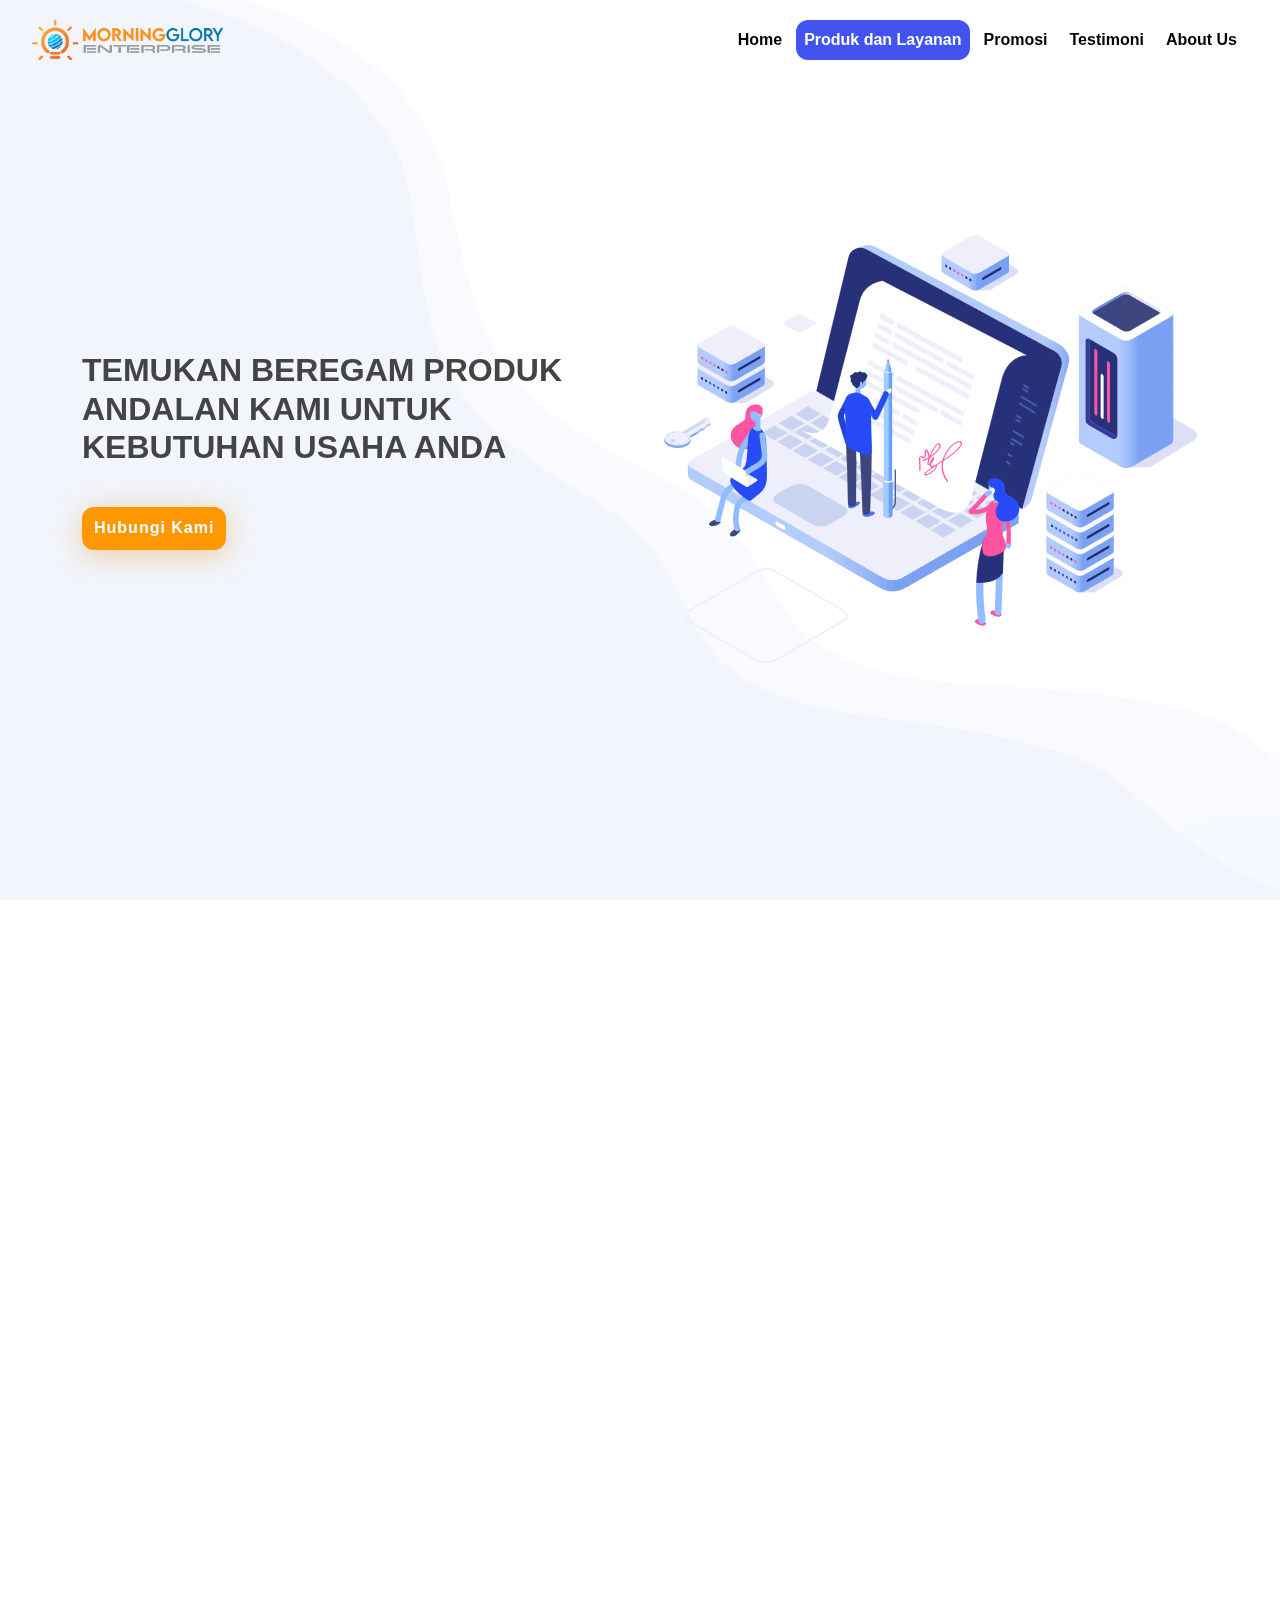
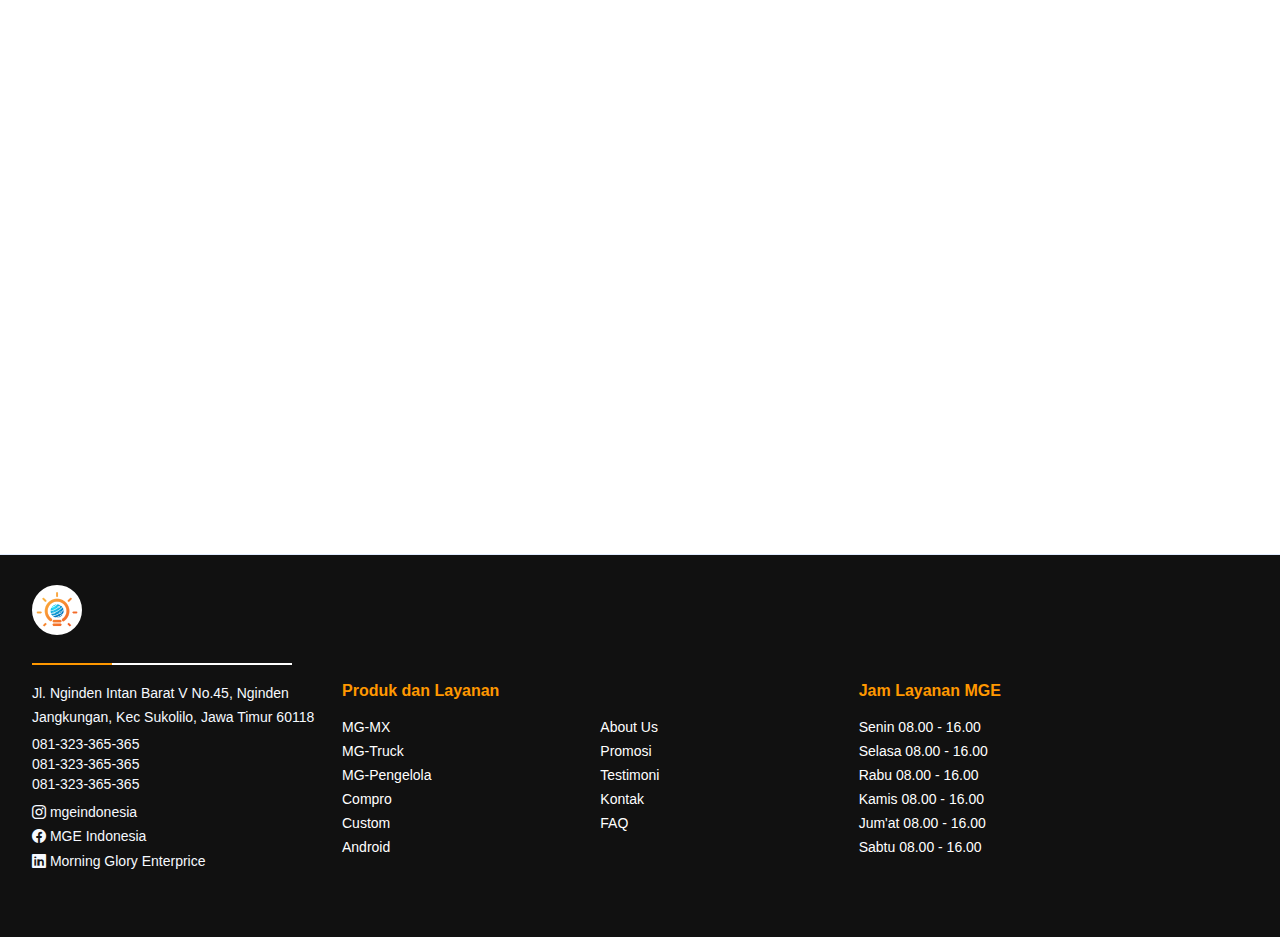
<file: produk.html>
<!DOCTYPE html>
<html lang="en">

<head>
    <meta charset="utf-8">
    <meta content="width=device-width, initial-scale=1.0" name="viewport">

    <title>MGSolution- Produk dan Layanan</title>
    <meta content="" name="description">

    <meta content="" name="keywords">

    <!-- Favicons -->
    <link href="assets/img/logo.png" rel="icon">
    <link href="assets/img/logo.png" rel="apple-touch-icon">

    <!-- Vendor CSS Files -->
    <link href="assets/vendor/aos/aos.css" rel="stylesheet">
    <link href="assets/vendor/bootstrap/css/bootstrap.min.css" rel="stylesheet">
    <link href="assets/vendor/bootstrap-icons/bootstrap-icons.css" rel="stylesheet">
    <link href="assets/vendor/glightbox/css/glightbox.min.css" rel="stylesheet">
    <link href="assets/vendor/remixicon/remixicon.css" rel="stylesheet">
    <link href="assets/vendor/swiper/swiper-bundle.min.css" rel="stylesheet">

    <!-- Template Main CSS File -->
    <link href="assets/css/main-style.css" rel="stylesheet">
    <link href="assets/css/produk-style.css" rel="stylesheet">
</head>

<body>

    <!-- ======= Header ======= -->
    <header id="header" class="header fixed-top">
        <div class="px-3 mx-3 d-flex align-items-center justify-content-between">

            <a href="index.html" class="logo d-flex align-items-center">
                <img src="assets/img/logo-mge.png" alt="">
            </a>

            <nav id="navbar" class="navbar">
                <ul>
                    <li><a class="nav-link scrollto" href="index.html">Home</a></li>
                    <li><a class="nav-link scrollto active" href="produk.html">Produk dan Layanan</a></li>
                    <li><a class="nav-link scrollto" href="promosi.html">Promosi</a></li>
                    <li><a class="nav-link scrollto" href="testimoni.html">Testimoni</a></li>
                    <li><a class="nav-link scrollto" href="about.html">About Us</a></li>
                </ul>
                <i class="bi bi-list mobile-nav-toggle"></i>
            </nav>
            <!-- .navbar -->
        </div>
    </header>
    <!-- End Header -->

    <!-- ======= Hero Section ======= -->
    <section id="hero" class="hero d-flex align-items-center">

        <div class="container">
            <div class="row">
                <div class="col-lg-6 d-flex flex-column justify-content-center">
                    <h2 data-aos="fade-up" class="font-weight-bold">
                        TEMUKAN BEREGAM PRODUK ANDALAN KAMI
                        UNTUK KEBUTUHAN USAHA ANDA
                    </h2>

                    <div data-aos="fade-up" data-aos-delay="800">
                        <div class="text-center text-lg-start">
                            <a href="#about"
                                class="btn-get-started scrollto d-inline-flex align-items-center justify-content-center align-self-center">
                                <span>Hubungi Kami</span>
                            </a>
                        </div>
                    </div>
                </div>
                <div class="col-lg-6 hero-img" data-aos="zoom-out" data-aos-delay="200">
                    <img src="assets/img/hero-img.png" class="img-fluid" alt="">
                </div>
            </div>
        </div>
    </section>
    <!-- End Hero -->

    <main id="main">
        <!-- ======= Produk Section ======= -->
        <section id="produk" class="produk">

            <div class="px-3 mx-3" data-aos="fade-up">

                <header class="section-header">
                    <p>PRODUK DAN LAYANAN</p>
                </header>

                <div class="row" data-aos="fade-up" data-aos-delay="100">
                    <div class="col-lg-12 d-flex justify-content-center">
                        <ul class="nav nav-pills">
                            <li>
                                <a class="nav-link active" data-bs-toggle="pill" href="#tab-mg-mx">MG-MX</a>
                            </li>
                            <li>
                                <a class="nav-link" data-bs-toggle="pill" href="#tab-mg-truck"> MG-Truck</a>
                            </li>
                            <li>
                                <a class="nav-link" data-bs-toggle="pill" href="#tab-mg-pengelola"> MG-Pengelola</a>
                            </li>
                            <li>
                                <a class="nav-link" data-bs-toggle="pill" href="#tab-compro"> Compro</a>
                            </li>
                            <li>
                                <a class="nav-link" data-bs-toggle="pill" href="#tab-custom"> Cuctom</a>
                            </li>
                            <li>
                                <a class="nav-link" data-bs-toggle="pill" href="#tab-android"> Android</a>
                            </li>

                        </ul>
                    </div>
                    <div class="col-lg-12">
                        <div class="tab-content">
                            <div class="tab-pane fade show active" id="tab-mg-mx">
                                <div class="row">
                                    <div class="col-md-4 mb-4">
                                        <div class="card-produk">
                                            <div class="deskripsi-produk">
                                                <h2 class="name-produk">MG-Lite</h2>
                                                <p class="detail-produk">
                                                    Lorem ipsum dolor sit, amet consectetur adipisicing elit. Maiores
                                                    reiciendis eum quasi eveniet sint iste minima culpa ab vel possimus
                                                    odit laudantium, doloremque repellat deserunt illo voluptates
                                                    consectetur voluptatem cum?
                                                </p>
                                                <div class="footer-deskripsi-produk d-flex justify-content-between">
                                                    <h3 class="price-produk">Rp.6.000.000</h3>
                                                    <a href="#" class="btn btn-call-me">Hubungi Kami</a>
                                                </div>
                                            </div>

                                            <div class="fitur-produk">
                                                <h2 class="accordion-header">
                                                    <button class="accordion-button collapsed" type="button"
                                                        data-bs-toggle="collapse" data-bs-target="#fitur-content-1">
                                                        Fitur yang akan anda dapatkan
                                                    </button>
                                                </h2>
                                                <div id="fitur-content-1" class="accordion-collapse collapse">
                                                    <div class="accordion-body">
                                                        <p class="detail-fitur">
                                                            <i class="bi bi-check-circle-fill"></i> Master
                                                            Data
                                                        </p>
                                                        <p class="detail-fitur">
                                                            <i class="bi bi-check-circle-fill"></i> Inventori
                                                        </p>
                                                        <p class="detail-fitur">
                                                            <i class="bi bi-check-circle-fill"></i> Pembelian
                                                        </p>
                                                        <p class="detail-fitur">
                                                            <i class="bi bi-check-circle-fill"></i> Penjualan (khusus
                                                            penjualan
                                                            non-POS)
                                                        </p>
                                                        <p class="detail-fitur">
                                                            <i class="bi bi-check-circle-fill"></i> Generate Master Data
                                                            dari
                                                            Excel
                                                        </p>
                                                    </div>
                                                </div>
                                            </div>
                                        </div>
                                    </div>
                                    <div class="col-md-4 mb-4">
                                        <div class="card-produk">
                                            <div class="deskripsi-produk">
                                                <h2 class="name-produk">MG-MX</h2>
                                                <p class="detail-produk">
                                                    Lorem, ipsum dolor sit amet consectetur adipisicing elit. Amet
                                                    nostrum adipisci voluptates neque ullam quibusdam sunt ex
                                                    consectetur eligendi. Beatae officia tempora ad, consectetur
                                                    deserunt sit aperiam cupiditate ex cum.
                                                </p>
                                                <div class="footer-deskripsi-produk d-flex justify-content-between">
                                                    <h3 class="price-produk">Rp.6.000.000</h3>
                                                    <a href="#" class="btn btn-call-me">Hubungi Kami</a>
                                                </div>
                                            </div>

                                            <div class="fitur-produk">
                                                <h2 class="accordion-header">
                                                    <button class="accordion-button collapsed" type="button"
                                                        data-bs-toggle="collapse" data-bs-target="#fitur-content-2">
                                                        Fitur yang akan anda dapatkan
                                                    </button>
                                                </h2>
                                                <div id="fitur-content-2" class="accordion-collapse collapse">
                                                    <div class="accordion-body">
                                                        <p class="detail-fitur">
                                                            <i class="bi bi-check-circle-fill"></i> Master
                                                            Data
                                                        </p>
                                                        <p class="detail-fitur">
                                                            <i class="bi bi-check-circle-fill"></i> Inventori
                                                        </p>
                                                        <p class="detail-fitur">
                                                            <i class="bi bi-check-circle-fill"></i> Pembelian
                                                        </p>
                                                        <p class="detail-fitur">
                                                            <i class="bi bi-check-circle-fill"></i> Penjualan (khusus
                                                            penjualan
                                                            non-POS)
                                                        </p>
                                                        <p class="detail-fitur">
                                                            <i class="bi bi-check-circle-fill"></i> Generate Master Data
                                                            dari
                                                            Excel
                                                        </p>
                                                    </div>
                                                </div>
                                            </div>
                                        </div>
                                    </div>
                                    <div class="col-md-4 mb-4">
                                        <div class="card-produk">
                                            <div class="deskripsi-produk">
                                                <h2 class="name-produk">MG-MX + GL</h2>
                                                <p class="detail-produk">
                                                    Lorem ipsum, dolor sit amet consectetur adipisicing elit. Ab minima,
                                                    aliquid velit maiores odio doloremque repellat quibusdam ullam
                                                    blanditiis. Ab optio saepe maiores inventore voluptate soluta
                                                    eligendi magnam distinctio quas?
                                                </p>
                                                <div class="footer-deskripsi-produk d-flex justify-content-between">
                                                    <h3 class="price-produk">Rp.6.000.000</h3>
                                                    <a href="#" class="btn btn-call-me">Hubungi Kami</a>
                                                </div>
                                            </div>

                                            <div class="fitur-produk">
                                                <h2 class="accordion-header">
                                                    <button class="accordion-button collapsed" type="button"
                                                        data-bs-toggle="collapse" data-bs-target="#fitur-content-3">
                                                        Fitur yang akan anda dapatkan
                                                    </button>
                                                </h2>
                                                <div id="fitur-content-3" class="accordion-collapse collapse">
                                                    <div class="accordion-body">
                                                        <p class="detail-fitur">
                                                            <i class="bi bi-check-circle-fill"></i> Master
                                                            Data
                                                        </p>
                                                        <p class="detail-fitur">
                                                            <i class="bi bi-check-circle-fill"></i> Inventori
                                                        </p>
                                                        <p class="detail-fitur">
                                                            <i class="bi bi-check-circle-fill"></i> Pembelian
                                                        </p>
                                                        <p class="detail-fitur">
                                                            <i class="bi bi-check-circle-fill"></i> Penjualan (khusus
                                                            penjualan
                                                            non-POS)
                                                        </p>
                                                        <p class="detail-fitur">
                                                            <i class="bi bi-check-circle-fill"></i> Generate Master Data
                                                            dari
                                                            Excel
                                                        </p>
                                                    </div>
                                                </div>
                                            </div>
                                        </div>
                                    </div>

                                </div>
                            </div>

                            <div class="tab-pane fade show" id="tab-mg-truck">
                                <div class="row">
                                    <div class="col-md-4 mb-4">
                                        <div class="card-produk">
                                            <div class="deskripsi-produk">
                                                <h2 class="name-produk">MG-Truck</h2>
                                                <p class="detail-produk">
                                                    Cocok buat kamu yang memiliki bisnis berkembang dengan kebutuhan
                                                    inventori
                                                </p>
                                                <div class="footer-deskripsi-produk d-flex justify-content-between">
                                                    <h3 class="price-produk">Rp.6.000.000</h3>
                                                    <a href="#" class="btn btn-call-me">Hubungi Kami</a>
                                                </div>
                                            </div>

                                            <div class="fitur-produk">
                                                <h2 class="accordion-header">
                                                    <button class="accordion-button collapsed" type="button"
                                                        data-bs-toggle="collapse" data-bs-target="#fitur-content-1">
                                                        Fitur yang akan anda dapatkan
                                                    </button>
                                                </h2>
                                                <div id="fitur-content-1" class="accordion-collapse collapse">
                                                    <div class="accordion-body">
                                                        <p class="detail-fitur">
                                                            <i class="bi bi-check-circle-fill"></i> Master
                                                            Data
                                                        </p>
                                                        <p class="detail-fitur">
                                                            <i class="bi bi-check-circle-fill"></i> Inventori
                                                        </p>
                                                        <p class="detail-fitur">
                                                            <i class="bi bi-check-circle-fill"></i> Pembelian
                                                        </p>
                                                        <p class="detail-fitur">
                                                            <i class="bi bi-check-circle-fill"></i> Penjualan (khusus
                                                            penjualan
                                                            non-POS)
                                                        </p>
                                                        <p class="detail-fitur">
                                                            <i class="bi bi-check-circle-fill"></i> Generate Master Data
                                                            dari
                                                            Excel
                                                        </p>
                                                    </div>
                                                </div>
                                            </div>
                                        </div>
                                    </div>

                                </div>
                            </div>
                        </div>
                    </div>
                </div>

            </div>

        </section><!-- End Produk Section -->

        <!-- ======= Promo Section ======= -->
        <section id="produk-promo" class="produk-promo">

            <div data-aos="fade-up">
                <div class="row gx-0">

                    <div class="col-lg-4 d-flex flex-column justify-content-center" data-aos="fade-up"
                        data-aos-delay="200">
                        <div>
                            <h2 class="title">MGMX</h2>
                            <p class="deskripsi">
                                MG-MX adalah software
                                program akutansi yang
                                dapat membantu berbagai
                                jenis usaha Anda
                            </p>
                            <p class="deskripsi">
                                mulai dari toko,
                                supermarket,
                                distributor
                                sampai ke usaha pabrik
                            </p>

                        </div>
                    </div>

                    <div class="col-lg-8">
                        <div class="card-promo">
                            <img src="assets/img/produk_promo/produk-promo-1.png" class="img-fluid promo-img" alt="">
                        </div>
                    </div>

                </div>
            </div>

        </section>
        <!-- End Promo Section -->

    </main><!-- End #main -->

    <!-- ======= Footer ======= -->
    <footer id="footer" class="footer">
        <div class="footer-top">
            <div class="px-3 mx-3">
                <div class="row">
                    <div class="col-12">
                        <a href="index.html">
                            <img src="assets/img/logo.png" class="footer-logo" alt="">
                        </a>
                        <h2> <small></small></h2>
                    </div>
                </div>
                <div class="row gy-4">
                    <div class="col-lg-3 col-md-12 footer-info">
                        <p>Jl. Nginden Intan Barat V No.45,
                            Nginden Jangkungan, Kec Sukolilo,
                            Jawa Timur 60118</p>
                        <p class="telp">081-323-365-365 </p>
                        <p class="telp">081-323-365-365</p>
                        <p class="telp">081-323-365-365</p>
                        <div class="social-links mt-2">
                            <a href="#" class="instagram mb-2"><i class="bi bi-instagram"></i> mgeindonesia</a> <br>
                            <a href="#" class="facebook mb-2"><i class="bi bi-facebook"></i> MGE Indonesia</a> <br>
                            <a href="#" class="linkedin mb-2"><i class="bi bi-linkedin"></i> Morning Glory
                                Enterprice</a> <br>
                        </div>
                    </div>

                    <div class="col-lg-5 col-md-12 footer-produk-layanan">
                        <h4>Produk dan Layanan</h4>
                        <div class="row">
                            <div class="col-lg-6">
                                <ul>
                                    <li><a href="#">MG-MX</a></li>
                                    <li><a href="#">MG-Truck</a></li>
                                    <li><a href="#">MG-Pengelola</a></li>
                                    <li><a href="#">Compro</a></li>
                                    <li><a href="#">Custom</a></li>
                                    <li><a href="#">Android</a></li>
                                </ul>
                            </div>
                            <div class="col-lg-6">
                                <ul>
                                    <li><a href="#">About Us</a></li>
                                    <li><a href="#">Promosi</a></li>
                                    <li><a href="#">Testimoni</a></li>
                                    <li><a href="#">Kontak</a></li>
                                    <li><a href="#">FAQ</a></li>
                                </ul>
                            </div>
                        </div>
                    </div>

                    <div class="col-lg-4 col-md-12 footer-produk-layanan">
                        <h4 class="text-orange">Jam Layanan MGE</h4>
                        <ul>
                            <li>Senin 08.00 - 16.00</li>
                            <li>Selasa 08.00 - 16.00</li>
                            <li>Rabu 08.00 - 16.00</li>
                            <li>Kamis 08.00 - 16.00</li>
                            <li>Jum'at 08.00 - 16.00</li>
                            <li>Sabtu 08.00 - 16.00</li>
                        </ul>
                    </div>

                </div>
            </div>
        </div>
    </footer><!-- End Footer -->

    <a href="#" class="back-to-top d-flex align-items-center justify-content-center"><i class="bi bi-arrow-up-short">
        </i></a>

    <!-- Vendor JS Files -->
    <script src="assets/vendor/purecounter/purecounter.js"></script>
    <script src="assets/vendor/aos/aos.js"></script>
    <script src="assets/vendor/bootstrap/js/bootstrap.bundle.min.js"></script>
    <script src="assets/vendor/glightbox/js/glightbox.min.js"></script>
    <script src="assets/vendor/isotope-layout/isotope.pkgd.min.js"></script>
    <script src="assets/vendor/swiper/swiper-bundle.min.js"></script>
    <script src="assets/vendor/php-email-form/validate.js"></script>

    <!-- Template Main JS File -->
    <script src="assets/js/main.js"></script>

</body>

</html>
</file>
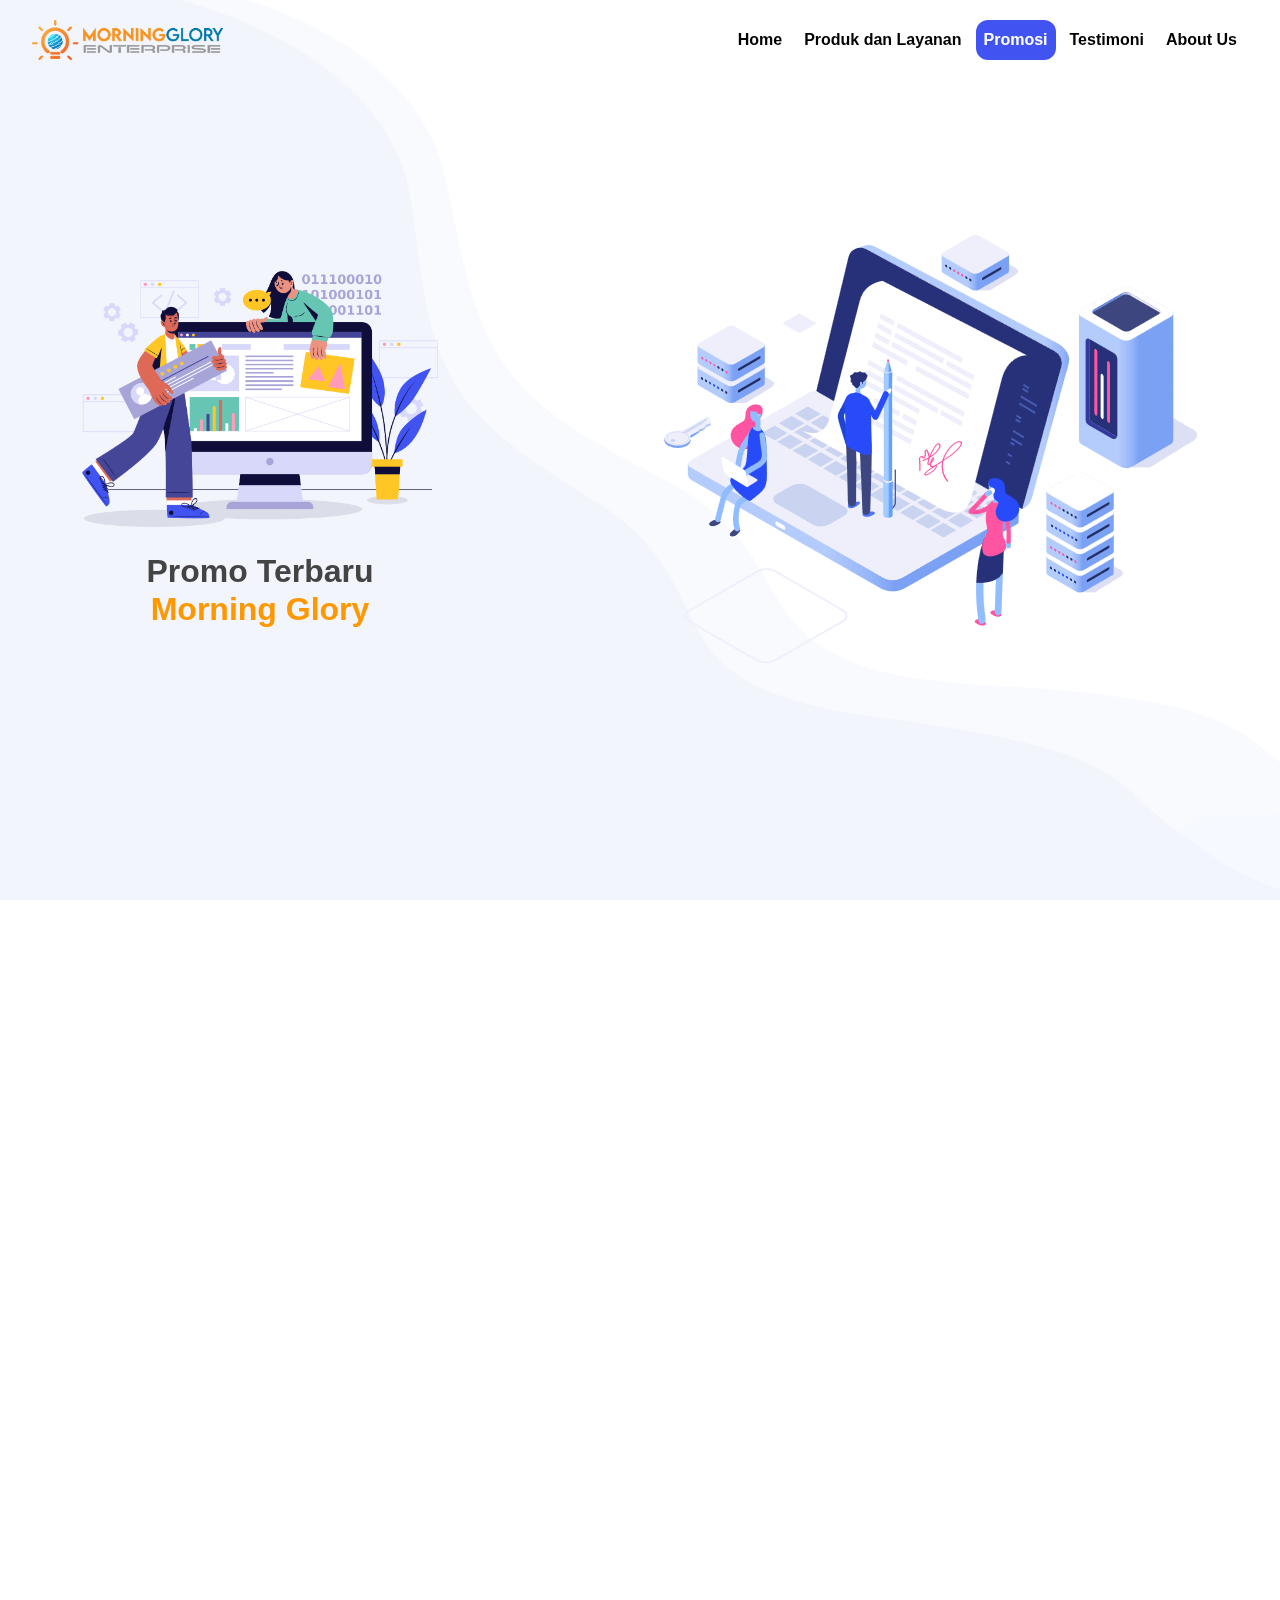
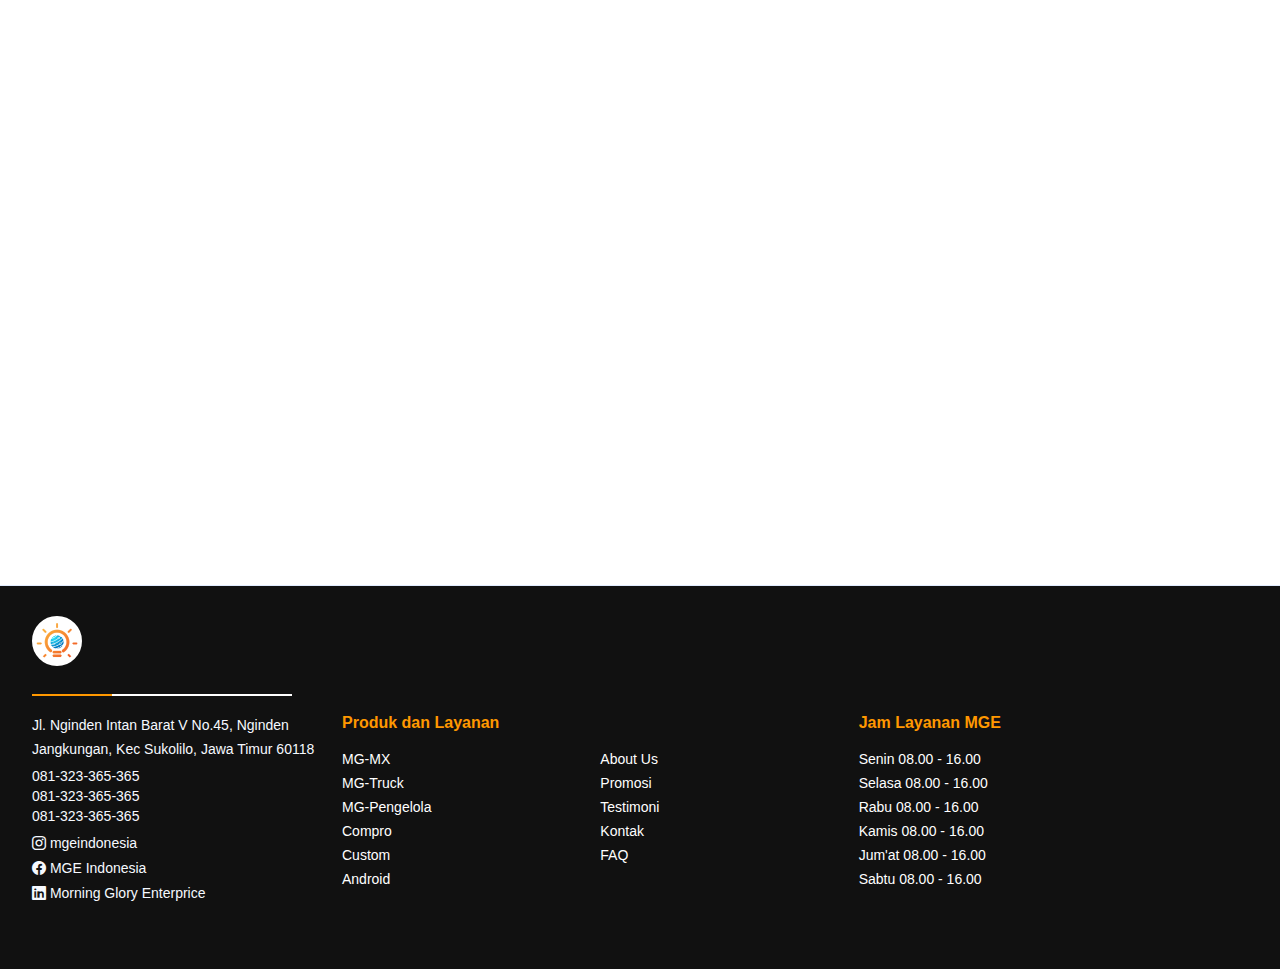
<file: promosi.html>
<!DOCTYPE html>
<html lang="en">

<head>
    <meta charset="utf-8">
    <meta content="width=device-width, initial-scale=1.0" name="viewport">

    <title>MGSolution- Promosi</title>
    <meta content="" name="description">

    <meta content="" name="keywords">

    <!-- Favicons -->
    <link href="assets/img/logo.png" rel="icon">
    <link href="assets/img/logo.png" rel="apple-touch-icon">

    <!-- Vendor CSS Files -->
    <link href="assets/vendor/aos/aos.css" rel="stylesheet">
    <link href="assets/vendor/bootstrap/css/bootstrap.min.css" rel="stylesheet">
    <link href="assets/vendor/bootstrap-icons/bootstrap-icons.css" rel="stylesheet">
    <link href="assets/vendor/glightbox/css/glightbox.min.css" rel="stylesheet">
    <link href="assets/vendor/remixicon/remixicon.css" rel="stylesheet">
    <link href="assets/vendor/swiper/swiper-bundle.min.css" rel="stylesheet">

    <!-- Template Main CSS File -->
    <link href="assets/css/main-style.css" rel="stylesheet">
    <link href="assets/css/promosi-style.css" rel="stylesheet">
</head>

<body>

    <!-- ======= Header ======= -->
    <header id="header" class="header fixed-top">
        <div class="px-3 mx-3 d-flex align-items-center justify-content-between">

            <a href="index.html" class="logo d-flex align-items-center">
                <img src="assets/img/logo-mge.png" alt="">
            </a>

            <nav id="navbar" class="navbar">
                <ul>
                    <li><a class="nav-link scrollto" href="index.html">Home</a></li>
                    <li><a class="nav-link scrollto" href="produk.html">Produk dan Layanan</a></li>
                    <li><a class="nav-link scrollto active" href="promosi.html">Promosi</a></li>
                    <li><a class="nav-link scrollto" href="testimoni.html">Testimoni</a></li>
                    <li><a class="nav-link scrollto" href="about.html">About Us</a></li>
                </ul>
                <i class="bi bi-list mobile-nav-toggle"></i>
            </nav>
            <!-- .navbar -->
        </div>
    </header>
    <!-- End Header -->

    <!-- ======= Hero Section ======= -->
    <section id="hero" class="hero d-flex align-items-center">

        <div class="container">
            <div class="row">
                <div class="col-lg-4 d-flex flex-column justify-content-center text-center">
                    <img src="assets/img/features-2.png" class="img-fluid mb-4" alt="">
                    <h2 data-aos="fade-up" class="font-weight-bold">
                        Promo Terbaru
                    </h2>
                    <h1 data-aos="fade-up" class="text-orange">Morning Glory</h1>
                </div>
                <div class="col-lg-8 hero-img" data-aos="zoom-out" data-aos-delay="200">
                    <img src="assets/img/hero-img.png" class="img-fluid" alt="">
                </div>
            </div>
        </div>
    </section>
    <!-- End Hero -->

    <main id="main">
        <!-- ======= Promosi Section ======= -->
        <section id="promo" class="promo">

            <div data-aos="fade-up">

                <header class="section-header">
                    <p>Semua promo dari Morning Glory
                        buat kamu</p>
                </header>

                <div class="row" data-aos="fade-up" data-aos-delay="100">

                    <div class="col-lg-4 mb-4">
                        <div class="card-promo">
                            <div class="promo-img"><img src="assets/img/blog/blog-1.jpg" class="img-fluid" alt=""></div>
                            <span class="promo-date">31 Oktober 2022 - 25 Desember 2022</span>
                            <h3 class="promo-title">Promo migrasi ke MG-MX diskon 50%
                            </h3>
                            <p class="promo-deskripsi">Lorem ipsum dolor sit, amet consectetur adipisicing elit.
                                Voluptas, aliquid? Voluptates ullam excepturi consectetur cum nisi ipsa dolore dolorum
                                iure nulla recusandae earum dolores explicabo, labore laudantium, at reprehenderit rem!
                            </p>
                            <div class="d-flex justify-content-end mt-auto">
                                <a href="#" class="btn-call-me">Hubungi Kami Sekarang</a>
                            </div>
                        </div>
                    </div>

                    <div class="col-lg-4 mb-4">
                        <div class="card-promo">
                            <div class="promo-img"><img src="assets/img/blog/blog-2.jpg" class="img-fluid" alt=""></div>
                            <span class="promo-date">31 Oktober 2022 - 25 Desember 2022</span>
                            <h3 class="promo-title">Promo migrasi ke MG-MX diskon 50%
                            </h3>
                            <p class="promo-deskripsi">Lorem ipsum dolor sit amet consectetur adipisicing elit. Neque
                                corrupti ratione
                                blanditiis numquam enim.</p>
                            <div class="d-flex justify-content-end mt-auto">
                                <a href="#" class="btn-call-me">Hubungi Kami Sekarang</a>
                            </div>
                        </div>
                    </div>

                    <div class="col-lg-4 mb-4">
                        <div class="card-promo">
                            <div class="promo-img"><img src="assets/img/blog/blog-3.jpg" class="img-fluid" alt=""></div>
                            <span class="promo-date">31 Oktober 2022 - 25 Desember 2022</span>
                            <h3 class="promo-title">Promo migrasi ke MG-MX diskon 50%
                            </h3>
                            <p class="promo-deskripsi">Lorem ipsum dolor sit amet consectetur adipisicing elit. Ad, quae
                                nostrum repellendus blanditiis doloremque earum ipsum minima, obcaecati dolores amet
                                vel, magni in! Consequatur dignissimos blanditiis officia perferendis similique vero!
                            </p>
                            <div class="d-flex justify-content-end mt-auto">
                                <a href="#" class="btn-call-me">Hubungi Kami Sekarang</a>
                            </div>
                        </div>
                    </div>

                    <div class="col-lg-4 mb-4">
                        <div class="card-promo">
                            <div class="promo-img"><img src="assets/img/blog/blog-3.jpg" class="img-fluid" alt=""></div>
                            <span class="promo-date">31 Oktober 2022 - 25 Desember 2022</span>
                            <h3 class="promo-title">Promo migrasi ke MG-MX diskon 50%
                            </h3>
                            <p class="promo-deskripsi">Lorem ipsum dolor sit amet consectetur adipisicing elit. Ad, quae
                                nostrum repellendus blanditiis doloremque earum ipsum minima, obcaecati dolores amet
                                vel, magni in! Consequatur dignissimos blanditiis officia perferendis similique vero!
                            </p>
                            <div class="d-flex justify-content-end mt-auto">
                                <a href="#" class="btn-call-me">Hubungi Kami Sekarang</a>
                            </div>
                        </div>
                    </div>

                </div>

            </div>

        </section><!-- End Promosi Section -->

    </main><!-- End #main -->

    <!-- ======= Footer ======= -->
    <footer id="footer" class="footer">
        <div class="footer-top">
            <div class="px-3 mx-3">
                <div class="row">
                    <div class="col-12">
                        <a href="index.html">
                            <img src="assets/img/logo.png" class="footer-logo" alt="">
                        </a>
                        <h2> <small></small></h2>
                    </div>
                </div>
                <div class="row gy-4">
                    <div class="col-lg-3 col-md-12 footer-info">
                        <p>Jl. Nginden Intan Barat V No.45,
                            Nginden Jangkungan, Kec Sukolilo,
                            Jawa Timur 60118</p>
                        <p class="telp">081-323-365-365 </p>
                        <p class="telp">081-323-365-365</p>
                        <p class="telp">081-323-365-365</p>
                        <div class="social-links mt-2">
                            <a href="#" class="instagram mb-2"><i class="bi bi-instagram"></i> mgeindonesia</a> <br>
                            <a href="#" class="facebook mb-2"><i class="bi bi-facebook"></i> MGE Indonesia</a> <br>
                            <a href="#" class="linkedin mb-2"><i class="bi bi-linkedin"></i> Morning Glory
                                Enterprice</a> <br>
                        </div>
                    </div>

                    <div class="col-lg-5 col-md-12 footer-produk-layanan">
                        <h4>Produk dan Layanan</h4>
                        <div class="row">
                            <div class="col-lg-6">
                                <ul>
                                    <li><a href="#">MG-MX</a></li>
                                    <li><a href="#">MG-Truck</a></li>
                                    <li><a href="#">MG-Pengelola</a></li>
                                    <li><a href="#">Compro</a></li>
                                    <li><a href="#">Custom</a></li>
                                    <li><a href="#">Android</a></li>
                                </ul>
                            </div>
                            <div class="col-lg-6">
                                <ul>
                                    <li><a href="#">About Us</a></li>
                                    <li><a href="#">Promosi</a></li>
                                    <li><a href="#">Testimoni</a></li>
                                    <li><a href="#">Kontak</a></li>
                                    <li><a href="#">FAQ</a></li>
                                </ul>
                            </div>
                        </div>
                    </div>

                    <div class="col-lg-4 col-md-12 footer-produk-layanan">
                        <h4 class="text-orange">Jam Layanan MGE</h4>
                        <ul>
                            <li>Senin 08.00 - 16.00</li>
                            <li>Selasa 08.00 - 16.00</li>
                            <li>Rabu 08.00 - 16.00</li>
                            <li>Kamis 08.00 - 16.00</li>
                            <li>Jum'at 08.00 - 16.00</li>
                            <li>Sabtu 08.00 - 16.00</li>
                        </ul>
                    </div>

                </div>
            </div>
        </div>
    </footer><!-- End Footer -->

    <a href="#" class="back-to-top d-flex align-items-center justify-content-center"><i class="bi bi-arrow-up-short">
        </i></a>

    <!-- Vendor JS Files -->
    <script src="assets/vendor/purecounter/purecounter.js"></script>
    <script src="assets/vendor/aos/aos.js"></script>
    <script src="assets/vendor/bootstrap/js/bootstrap.bundle.min.js"></script>
    <script src="assets/vendor/glightbox/js/glightbox.min.js"></script>
    <script src="assets/vendor/isotope-layout/isotope.pkgd.min.js"></script>
    <script src="assets/vendor/swiper/swiper-bundle.min.js"></script>
    <script src="assets/vendor/php-email-form/validate.js"></script>

    <!-- Template Main JS File -->
    <script src="assets/js/main.js"></script>

</body>

</html>
</file>
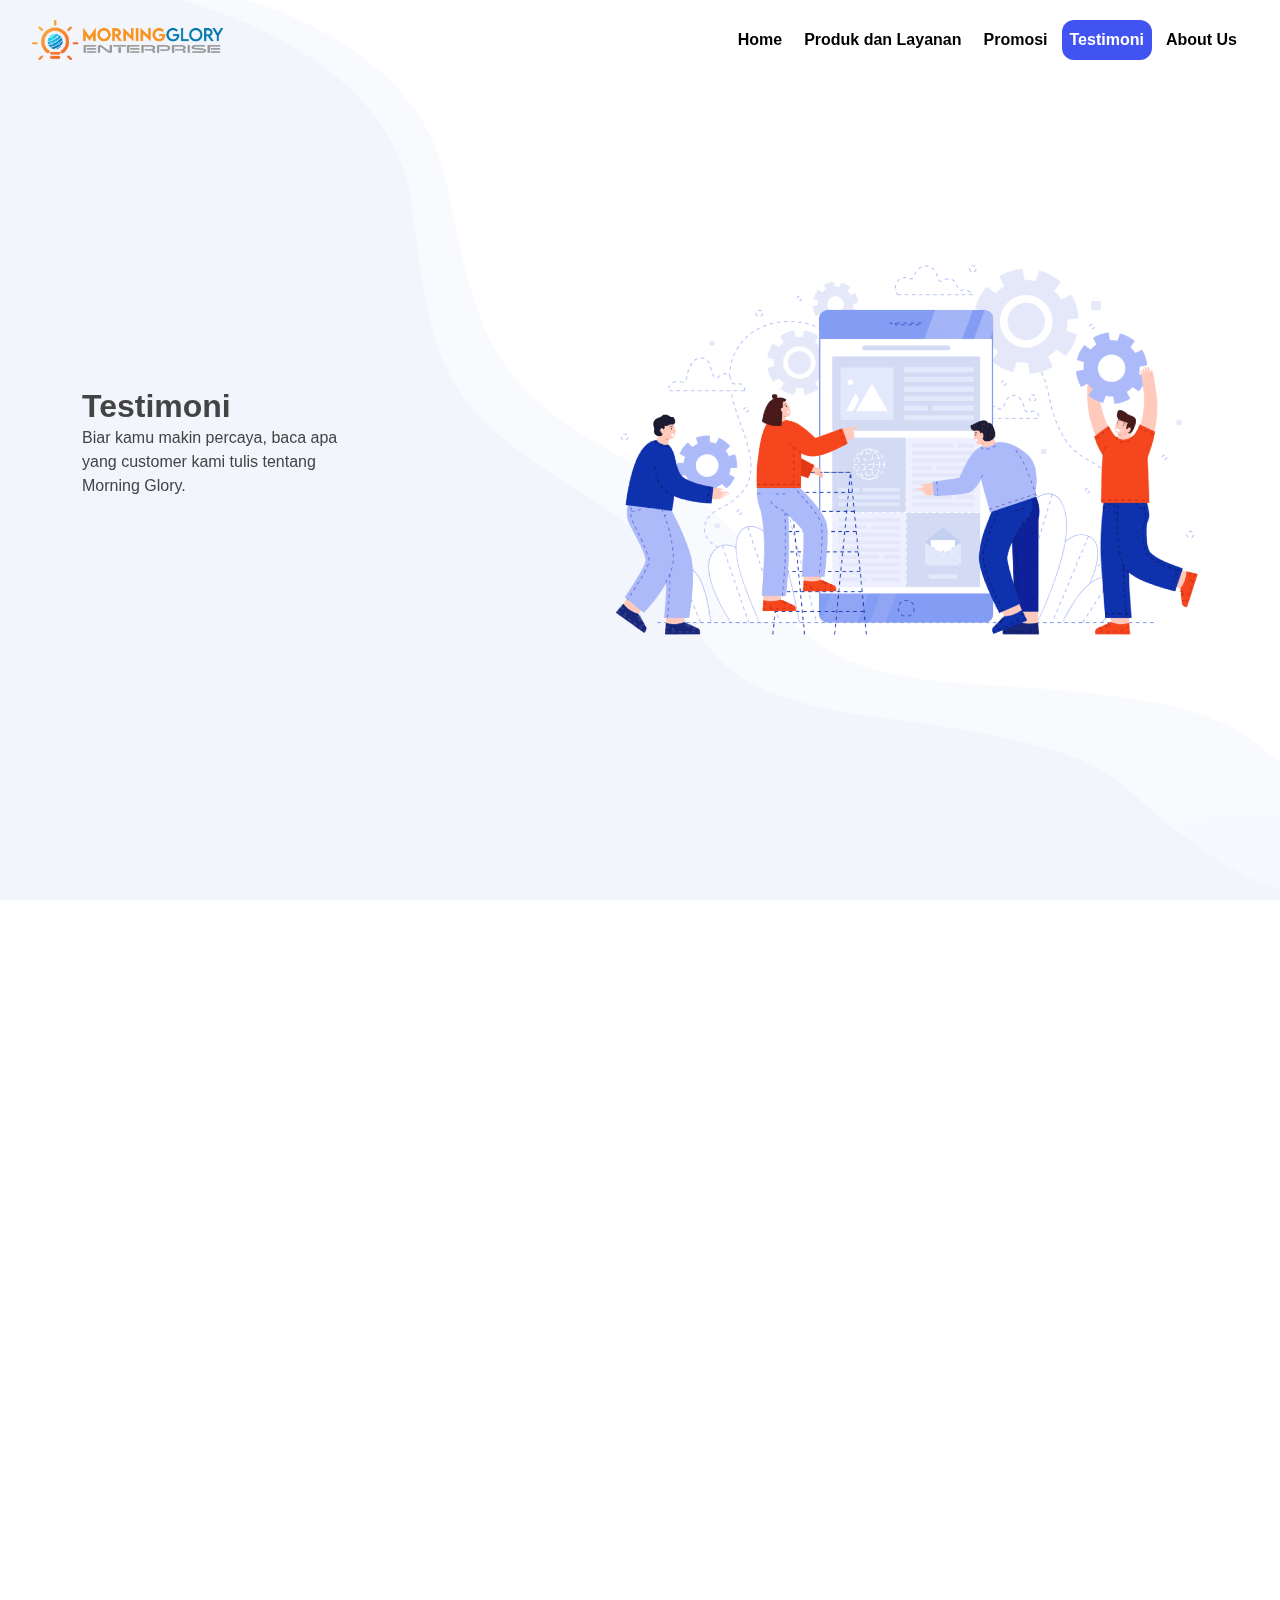
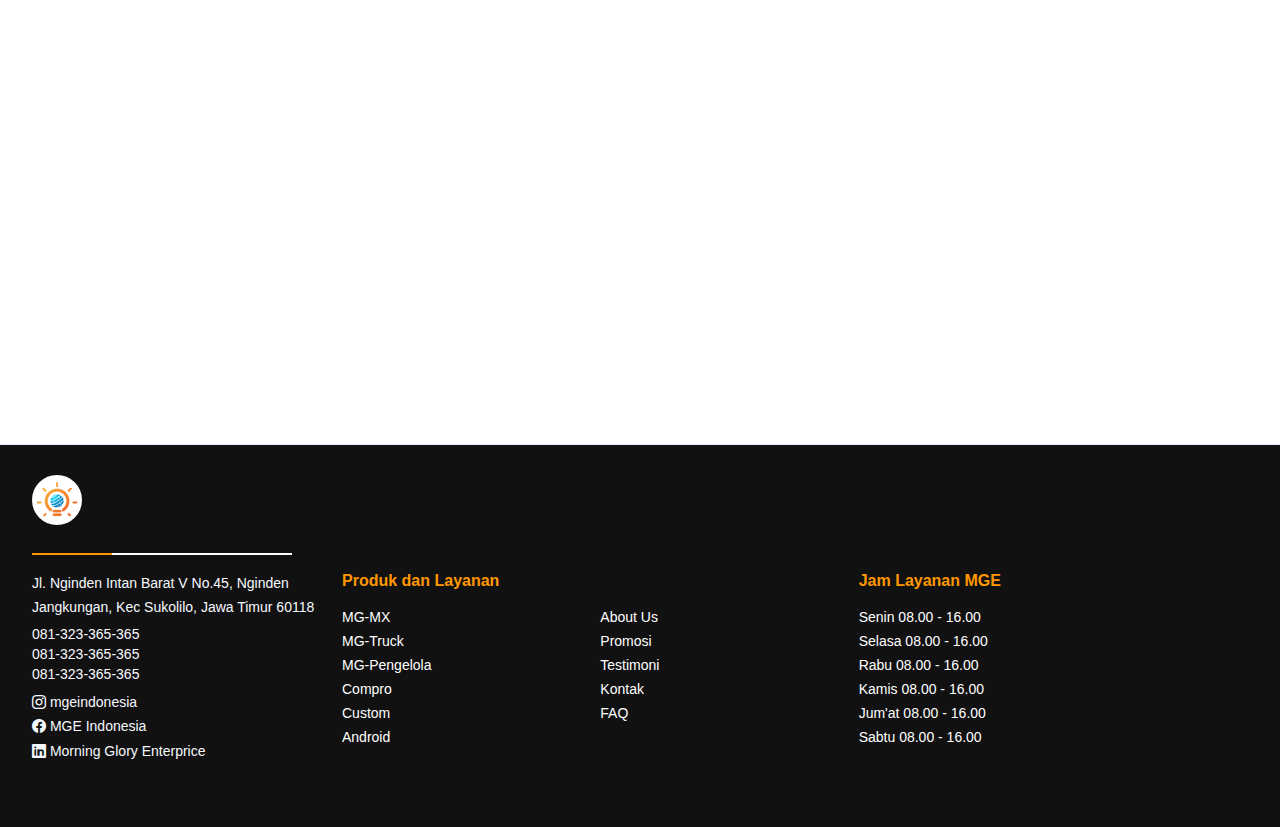
<file: testimoni.html>
<!DOCTYPE html>
<html lang="en">

<head>
    <meta charset="utf-8">
    <meta content="width=device-width, initial-scale=1.0" name="viewport">

    <title>MGSolution - Testimoni</title>
    <meta content="" name="description">

    <meta content="" name="keywords">

    <!-- Favicons -->
    <link href="assets/img/logo.png" rel="icon">
    <link href="assets/img/logo.png" rel="apple-touch-icon">

    <!-- Vendor CSS Files -->
    <link href="assets/vendor/aos/aos.css" rel="stylesheet">
    <link href="assets/vendor/bootstrap/css/bootstrap.min.css" rel="stylesheet">
    <link href="assets/vendor/bootstrap-icons/bootstrap-icons.css" rel="stylesheet">
    <link href="assets/vendor/glightbox/css/glightbox.min.css" rel="stylesheet">
    <link href="assets/vendor/remixicon/remixicon.css" rel="stylesheet">
    <link href="assets/vendor/swiper/swiper-bundle.min.css" rel="stylesheet">

    <!-- Template Main CSS File -->
    <link href="assets/css/main-style.css" rel="stylesheet">
    <link href="assets/css/testimoni-style.css" rel="stylesheet">
</head>

<body>

    <!-- ======= Header ======= -->
    <header id="header" class="header fixed-top">
        <div class="px-3 mx-3 d-flex align-items-center justify-content-between">

            <a href="index.html" class="logo d-flex align-items-center">
                <img src="assets/img/logo-mge.png" alt="">
            </a>

            <nav id="navbar" class="navbar">
                <ul>
                    <li><a class="nav-link scrollto" href="index.html">Home</a></li>
                    <li><a class="nav-link scrollto" href="produk.html">Produk dan Layanan</a></li>
                    <li><a class="nav-link scrollto" href="promosi.html">Promosi</a></li>
                    <li><a class="nav-link scrollto active" href="testimoni.html">Testimoni</a></li>
                    <li><a class="nav-link scrollto" href="about.html">About Us</a></li>
                </ul>
                <i class="bi bi-list mobile-nav-toggle"></i>
            </nav>
            <!-- .navbar -->
        </div>
    </header>
    <!-- End Header -->

    <!-- ======= Hero Section ======= -->
    <section id="hero" class="hero d-flex align-items-center">

        <div class="container">
            <div class="row">
                <div class="col-lg-3 d-flex flex-column justify-content-center">
                    <h2 data-aos="fade-up" class="font-weight-bold">Testimoni</h2>

                    <p class="deskripsi-hero-testimoni" data-aos="fade-up" data-aos-delay="100">Biar kamu makin percaya,
                        baca
                        apa yang customer kami
                        tulis tentang Morning Glory.
                    </p>

                </div>
                <div class="col-lg-9 hero-img" data-aos="zoom-out" data-aos-delay="200">
                    <img src="assets/img/features.png" class="img-fluid" width="70%" alt="">
                </div>
            </div>
        </div>
    </section>
    <!-- End Hero -->

    <main id="main">
        <!-- ======= Testimoni Section ======= -->
        <section id="testimoni" class="testimoni">

            <div data-aos="fade-up">

                <header class="section-header">
                    <p>Review dari pengguna Morning Glory</p>
                </header>

                <div class="row" data-aos="fade-up" data-aos-delay="100">

                    <div class="col-lg-4 mb-4">
                        <div class="card-testimoni">
                            <div class="testimoni-img">
                                <div class="emblem"></div>
                                <img src="assets/img/testimoni/testimoni (5).png" class="img-fluid" alt="">
                            </div>
                            <h3 class="testimoni-title">PT BCA</h3>
                            <span class="testimoni-category">Perbankan</span>
                            <p class="testimoni-deskripsi">
                                "Lorem ipsum dolor, sit amet consectetur adipisicing elit. Inventore, accusamus. Quo
                                exercitationem ex magnam quos voluptatem fuga porro dolore repellendus sequi beatae
                                dolorem, sunt repellat explicabo qui, earum, optio enim"
                            </p>
                        </div>
                    </div>

                    <div class="col-lg-4 mb-4">
                        <div class="card-testimoni">
                            <div class="testimoni-img">
                                <div class="emblem"></div>
                                <img src="assets/img/testimoni/testimoni (3).png" class="img-fluid" alt="">
                            </div>
                            <h3 class="testimoni-title">PT BNI</h3>
                            <span class="testimoni-category">Perbankan</span>
                            <p class="testimoni-deskripsi">
                                "Lorem ipsum dolor, sit amet consectetur adipisicing elit. Inventore, accusamus. Quo
                                exercitationem ex magnam quos voluptatem fuga porro dolore repellendus sequi beatae
                                dolorem, sunt repellat explicabo qui, earum, optio enim"
                            </p>
                        </div>
                    </div>

                    <div class="col-lg-4 mb-4">
                        <div class="card-testimoni">
                            <div class="testimoni-img">
                                <div class="emblem"></div>
                                <img src="assets/img/testimoni/testimoni (2).png" class="img-fluid" alt="">
                            </div>
                            <h3 class="testimoni-title">PT BRI</h3>
                            <span class="testimoni-category">Perbankan</span>
                            <p class="testimoni-deskripsi">
                                "Lorem ipsum dolor, sit amet consectetur adipisicing elit. Inventore, accusamus. Quo
                                exercitationem ex magnam quos voluptatem fuga porro dolore repellendus sequi beatae
                                dolorem, sunt repellat explicabo qui, earum, optio enim"
                            </p>
                        </div>
                    </div>

                    <div class="col-lg-4 mb-4">
                        <div class="card-testimoni">
                            <div class="testimoni-img">
                                <div class="emblem"></div>
                                <img src="assets/img/testimoni/testimoni (6).png" class="img-fluid" alt="">
                            </div>
                            <h3 class="testimoni-title">PT. Pertamina</h3>
                            <span class="testimoni-category">Pertambangan</span>
                            <p class="testimoni-deskripsi">
                                "Lorem ipsum dolor, sit amet consectetur adipisicing elit. Inventore, accusamus. Quo
                                exercitationem ex magnam quos voluptatem fuga porro dolore repellendus sequi beatae
                                dolorem, sunt repellat explicabo qui, earum, optio enim"
                            </p>
                        </div>
                    </div>

                    <div class="col-lg-4 mb-4">
                        <div class="card-testimoni">
                            <div class="testimoni-img">
                                <div class="emblem"></div>
                                <img src="assets/img/testimoni/testimoni (4).png" class="img-fluid" alt="">
                            </div>
                            <h3 class="testimoni-title">PT. Sucofindo</h3>
                            <span class="testimoni-category">Jasa Survei</span>
                            <p class="testimoni-deskripsi">
                                "Lorem ipsum dolor, sit amet consectetur adipisicing elit. Inventore, accusamus. Quo
                                exercitationem ex magnam quos voluptatem fuga porro dolore repellendus sequi beatae
                                dolorem, sunt repellat explicabo qui, earum, optio enim"
                            </p>
                        </div>
                    </div>

                    <div class="col-lg-4 mb-4">
                        <div class="card-testimoni">
                            <div class="testimoni-img">
                                <div class="emblem"></div>
                                <img src="assets/img/testimoni/testimoni (1).png" class="img-fluid" alt="">
                            </div>
                            <h3 class="testimoni-title">PT. Manulife</h3>
                            <span class="testimoni-category">Penyedia Layanan</span>
                            <p class="testimoni-deskripsi">
                                "Lorem ipsum dolor, sit amet consectetur adipisicing elit. Inventore, accusamus. Quo
                                exercitationem ex magnam quos voluptatem fuga porro dolore repellendus sequi beatae
                                dolorem, sunt repellat explicabo qui, earum, optio enim"
                            </p>
                        </div>
                    </div>

                </div>

            </div>

        </section><!-- End Testimoni Section -->

    </main><!-- End #main -->

    <!-- ======= Footer ======= -->
    <footer id="footer" class="footer">
        <div class="footer-top">
            <div class="px-3 mx-3">
                <div class="row">
                    <div class="col-12">
                        <a href="index.html">
                            <img src="assets/img/logo.png" class="footer-logo" alt="">
                        </a>
                        <h2> <small></small></h2>
                    </div>
                </div>
                <div class="row gy-4">
                    <div class="col-lg-3 col-md-12 footer-info">
                        <p>Jl. Nginden Intan Barat V No.45,
                            Nginden Jangkungan, Kec Sukolilo,
                            Jawa Timur 60118</p>
                        <p class="telp">081-323-365-365 </p>
                        <p class="telp">081-323-365-365</p>
                        <p class="telp">081-323-365-365</p>
                        <div class="social-links mt-2">
                            <a href="#" class="instagram mb-2"><i class="bi bi-instagram"></i> mgeindonesia</a> <br>
                            <a href="#" class="facebook mb-2"><i class="bi bi-facebook"></i> MGE Indonesia</a> <br>
                            <a href="#" class="linkedin mb-2"><i class="bi bi-linkedin"></i> Morning Glory
                                Enterprice</a> <br>
                        </div>
                    </div>

                    <div class="col-lg-5 col-md-12 footer-produk-layanan">
                        <h4>Produk dan Layanan</h4>
                        <div class="row">
                            <div class="col-lg-6">
                                <ul>
                                    <li><a href="#">MG-MX</a></li>
                                    <li><a href="#">MG-Truck</a></li>
                                    <li><a href="#">MG-Pengelola</a></li>
                                    <li><a href="#">Compro</a></li>
                                    <li><a href="#">Custom</a></li>
                                    <li><a href="#">Android</a></li>
                                </ul>
                            </div>
                            <div class="col-lg-6">
                                <ul>
                                    <li><a href="#">About Us</a></li>
                                    <li><a href="#">Promosi</a></li>
                                    <li><a href="#">Testimoni</a></li>
                                    <li><a href="#">Kontak</a></li>
                                    <li><a href="#">FAQ</a></li>
                                </ul>
                            </div>
                        </div>
                    </div>

                    <div class="col-lg-4 col-md-12 footer-produk-layanan">
                        <h4 class="text-orange">Jam Layanan MGE</h4>
                        <ul>
                            <li>Senin 08.00 - 16.00</li>
                            <li>Selasa 08.00 - 16.00</li>
                            <li>Rabu 08.00 - 16.00</li>
                            <li>Kamis 08.00 - 16.00</li>
                            <li>Jum'at 08.00 - 16.00</li>
                            <li>Sabtu 08.00 - 16.00</li>
                        </ul>
                    </div>

                </div>
            </div>
        </div>
    </footer><!-- End Footer -->

    <a href="#" class="back-to-top d-flex align-items-center justify-content-center"><i class="bi bi-arrow-up-short">
        </i></a>

    <!-- Vendor JS Files -->
    <script src="assets/vendor/purecounter/purecounter.js"></script>
    <script src="assets/vendor/aos/aos.js"></script>
    <script src="assets/vendor/bootstrap/js/bootstrap.bundle.min.js"></script>
    <script src="assets/vendor/glightbox/js/glightbox.min.js"></script>
    <script src="assets/vendor/isotope-layout/isotope.pkgd.min.js"></script>
    <script src="assets/vendor/swiper/swiper-bundle.min.js"></script>
    <script src="assets/vendor/php-email-form/validate.js"></script>

    <!-- Template Main JS File -->
    <script src="assets/js/main.js"></script>

</body>

</html>
</file>
<file: assets/css/main-style.css>
/* ADD NEW CLASS  */
.text-orange {
  color: #ff9800;
}
/* END ADD NEW CLASS */
/*--------------------------------------------------------------
# General
--------------------------------------------------------------*/
:root {
  scroll-behavior: smooth;
}

body {
  font-family: "Open Sans", sans-serif;
  color: #444444;
}

a {
  color: #4154f1;
  text-decoration: none;
}

a:hover {
  color: #717ff5;
  text-decoration: none;
}

h1,
h2,
h3,
h4,
h5,
h6 {
  font-family: "Nunito", sans-serif;
}

/*--------------------------------------------------------------
# Sections
--------------------------------------------------------------*/
section {
  padding: 60px 0;
  overflow: hidden;
}

.section-header {
  text-align: center;
  padding-bottom: 40px;
}
.section-header h2 {
  font-size: 13px;
  letter-spacing: 1px;
  font-weight: 700;
  margin: 0;
  color: #4154f1;
  text-transform: uppercase;
}
.section-header p {
  margin: 10px 0 0 0;
  padding: 0;
  font-size: 44px;
  line-height: 60px;
  font-weight: 700;
  color: #000000;
}
@media (max-width: 768px) {
  .section-header p {
    font-size: 28px;
    line-height: 32px;
  }
}

/*--------------------------------------------------------------
# Breadcrumbs
--------------------------------------------------------------*/
.breadcrumbs {
  padding: 15px 0;
  background: #012970;
  min-height: 40px;
  margin-top: 82px;
  color: #fff;
}
@media (max-width: 992px) {
  .breadcrumbs {
    margin-top: 57px;
  }
}
.breadcrumbs h2 {
  font-size: 28px;
  font-weight: 500;
}
.breadcrumbs ol {
  display: flex;
  flex-wrap: wrap;
  list-style: none;
  padding: 0 0 10px 0;
  margin: 0;
  font-size: 14px;
}
.breadcrumbs ol a {
  color: #fff;
  transition: 0.3s;
}
.breadcrumbs ol a:hover {
  text-decoration: underline;
}
.breadcrumbs ol li + li {
  padding-left: 10px;
}
.breadcrumbs ol li + li::before {
  display: inline-block;
  padding-right: 10px;
  color: #8894f6;
  content: "/";
}

/*--------------------------------------------------------------
# Back to top button
--------------------------------------------------------------*/
.back-to-top {
  position: fixed;
  visibility: hidden;
  opacity: 0;
  right: 15px;
  bottom: 15px;
  z-index: 99999;
  background: #ff9800;
  width: 40px;
  height: 40px;
  border-radius: 4px;
  transition: all 0.4s;
}
.back-to-top i {
  font-size: 24px;
  color: #fff;
  line-height: 0;
}
.back-to-top:hover {
  background: rgb(250, 167, 44);
  color: #fff;
}
.back-to-top.active {
  visibility: visible;
  opacity: 1;
}

/*--------------------------------------------------------------
# Disable aos animation delay on mobile devices
--------------------------------------------------------------*/
@media screen and (max-width: 768px) {
  [data-aos-delay] {
    transition-delay: 0 !important;
  }
}
/*--------------------------------------------------------------
# Header
--------------------------------------------------------------*/
.header {
  transition: all 0.5s;
  z-index: 997;
  padding: 20px 0;
}
.header.header-scrolled {
  background: #fff;
  padding: 15px 0;
  box-shadow: 0px 2px 20px rgba(1, 41, 112, 0.1);
}
.header .logo {
  line-height: 0;
}
.header .logo img {
  max-height: 40px;
  margin-right: 6px;
}
.header .logo span {
  font-size: 30px;
  font-weight: 700;
  letter-spacing: 1px;
  color: #012970;
  font-family: "Nunito", sans-serif;
  margin-top: 3px;
}

/*--------------------------------------------------------------
# Navigation Menu
--------------------------------------------------------------*/
/**
* Desktop Navigation 
*/
.navbar {
  padding: 0;
}
.navbar ul {
  margin: 0;
  padding: 0;
  display: flex;
  list-style: none;
  align-items: center;
}
.navbar li {
  position: relative;
}
.navbar a,
.navbar a:focus {
  margin: 0 3px;
  border-radius: 12px;
  display: flex;
  align-items: center;
  justify-content: space-between;
  padding: 8px;
  font-family: "Nunito", sans-serif;
  font-size: 16px;
  font-weight: 700;
  color: #000000;
  white-space: nowrap;
  transition: 0.3s;
}
.navbar a i,
.navbar a:focus i {
  font-size: 12px;
  line-height: 0;
  margin-left: 5px;
}
.navbar a:hover,
.navbar .active,
.navbar .active:focus,
.navbar li:hover > a {
  color: #fff;
  background: #4154f1;
  border-radius: 12px;
}
.navbar .getstarted,
.navbar .getstarted:focus {
  background: #4154f1;
  padding: 8px 20px;
  margin-left: 30px;
  border-radius: 4px;
  color: #fff;
}
.navbar .getstarted:hover,
.navbar .getstarted:focus:hover {
  color: #fff;
  background: #5969f3;
}
.navbar .dropdown ul {
  display: block;
  position: absolute;
  left: 14px;
  top: calc(100% + 30px);
  margin: 0;
  padding: 10px 0;
  z-index: 99;
  opacity: 0;
  visibility: hidden;
  background: #fff;
  box-shadow: 0px 0px 30px rgba(127, 137, 161, 0.25);
  transition: 0.3s;
  border-radius: 4px;
}
.navbar .dropdown ul li {
  min-width: 200px;
}
.navbar .dropdown ul a {
  padding: 10px 20px;
  font-size: 15px;
  text-transform: none;
  font-weight: 600;
}
.navbar .dropdown ul a i {
  font-size: 12px;
}
.navbar .dropdown ul a:hover,
.navbar .dropdown ul .active:hover,
.navbar .dropdown ul li:hover > a {
  color: #fff;
}
.navbar .dropdown:hover > ul {
  opacity: 1;
  top: 100%;
  visibility: visible;
}
.navbar .dropdown .dropdown ul {
  top: 0;
  left: calc(100% - 30px);
  visibility: hidden;
}
.navbar .dropdown .dropdown:hover > ul {
  opacity: 1;
  top: 0;
  left: 100%;
  visibility: visible;
}
@media (max-width: 1366px) {
  .navbar .dropdown .dropdown ul {
    left: -90%;
  }
  .navbar .dropdown .dropdown:hover > ul {
    left: -100%;
  }
}

/**
* Mobile Navigation 
*/
.mobile-nav-toggle {
  color: #012970;
  font-size: 28px;
  cursor: pointer;
  display: none;
  line-height: 0;
  transition: 0.5s;
}
.mobile-nav-toggle.bi-x {
  color: #fff;
}

@media (max-width: 991px) {
  .mobile-nav-toggle {
    display: block;
  }

  .navbar ul {
    display: none;
  }
}
.navbar-mobile {
  position: fixed;
  overflow: hidden;
  top: 0;
  right: 0;
  left: 0;
  bottom: 0;
  background: rgba(1, 22, 61, 0.9);
  transition: 0.3s;
}
.navbar-mobile .mobile-nav-toggle {
  position: absolute;
  top: 15px;
  right: 15px;
}
.navbar-mobile ul {
  display: block;
  position: absolute;
  top: 55px;
  right: 15px;
  bottom: 15px;
  left: 15px;
  padding: 10px 0;
  border-radius: 10px;
  background-color: #fff;
  overflow-y: auto;
  transition: 0.3s;
}
.navbar-mobile a,
.navbar-mobile a:focus {
  padding: 10px 20px;
  font-size: 15px;
  color: #000000;
}
.navbar-mobile a:hover,
.navbar-mobile .active,
.navbar-mobile li:hover > a {
  color: #ffffff;
}
.navbar-mobile .getstarted,
.navbar-mobile .getstarted:focus {
  margin: 15px;
}
.navbar-mobile .dropdown ul {
  position: static;
  display: none;
  margin: 10px 20px;
  padding: 10px 0;
  z-index: 99;
  opacity: 1;
  visibility: visible;
  background: #fff;
  box-shadow: 0px 0px 30px rgba(127, 137, 161, 0.25);
}
.navbar-mobile .dropdown ul li {
  min-width: 200px;
}
.navbar-mobile .dropdown ul a {
  padding: 10px 20px;
}
.navbar-mobile .dropdown ul a i {
  font-size: 12px;
}
.navbar-mobile .dropdown ul a:hover,
.navbar-mobile .dropdown ul .active:hover,
.navbar-mobile .dropdown ul li:hover > a {
  color: #4154f1;
}
.navbar-mobile .dropdown > .dropdown-active {
  display: block;
}

/*--------------------------------------------------------------
# Hero Section
--------------------------------------------------------------*/
.hero {
  width: 100%;
  height: 100vh;
  background: url(../img/hero-bg.png) top center no-repeat;
  background-size: cover;
}
.hero h1 {
  margin: 0;
  font-size: 32px;
  font-weight: 700;
}
.hero h2 {
  color: #444444;
  margin: 1px 0 0 0;
  font-size: 32px;
  font-weight: bold;
}
.hero p {
  font-size: 16px;
}
.hero .btn-get-started {
  margin-top: 40px;
  height: 43px;
  padding: 12px 12px;
  border-radius: 12px;
  transition: 0.5s;
  color: #fff;
  background: #ff9800;
  box-shadow: 0px 5px 30px rgba(221, 143, 27, 0.4);
}
.hero .btn-get-started span {
  font-family: "Nunito", sans-serif;
  font-weight: 700;
  font-size: 16px;
  letter-spacing: 1px;
}
.hero .btn-get-started i {
  margin-left: 5px;
  font-size: 18px;
  transition: 0.3s;
}
.hero .btn-get-started:hover i {
  transform: translateX(5px);
}
.hero .hero-img {
  text-align: right;
}
@media (min-width: 1024px) {
  .hero {
    background-attachment: fixed;
  }
}
@media (max-width: 991px) {
  .hero {
    height: auto;
    padding: 120px 0 60px 0;
  }
  .hero .hero-img {
    text-align: center;
    margin-top: 80px;
  }
  .hero .hero-img img {
    width: 80%;
  }
}
@media (max-width: 768px) {
  .hero {
    text-align: center;
  }
  .hero h1 {
    font-size: 32px;
  }
  .hero h2 {
    font-size: 24px;
  }
  .hero .hero-img img {
    width: 100%;
  }
}

/*--------------------------------------------------------------
# Index Page
--------------------------------------------------------------*/

/*--------------------------------------------------------------
# Counts
--------------------------------------------------------------*/
.counts {
  padding: 70px 0 60px;
}
.counts .count-box {
  display: flex;
  align-items: center;
  padding: 30px;
  width: 100%;
  background: #fff;
  box-shadow: 0px 0 30px rgba(1, 41, 112, 0.08);
}
.counts .count-box i {
  font-size: 42px;
  line-height: 0;
  margin-right: 20px;
  color: #4154f1;
}
.counts .count-box span {
  font-size: 36px;
  display: block;
  font-weight: 600;
  color: #0b198f;
}
.counts .count-box p {
  padding: 0;
  margin: 0;
  font-family: "Nunito", sans-serif;
  font-size: 14px;
}

/*--------------------------------------------------------------
# Services
--------------------------------------------------------------*/
.services .service-box {
  box-shadow: 0px 0 30px rgba(1, 41, 112, 0.08);
  height: 100%;
  padding: 60px 30px;
  text-align: center;
  transition: 0.3s;
  border-radius: 5px;
}
.services .service-box .icon {
  font-size: 36px;
  padding: 40px 20px;
  border-radius: 4px;
  position: relative;
  margin-bottom: 25px;
  display: inline-block;
  line-height: 0;
  transition: 0.3s;
}
.services .service-box h3 {
  color: #444444;
  font-weight: 700;
}
.services .service-box .read-more {
  display: inline-flex;
  align-items: center;
  justify-content: center;
  font-weight: 600;
  font-size: 16px;
  padding: 8px 20px;
}
.services .service-box .read-more i {
  line-height: 0;
  margin-left: 5px;
  font-size: 18px;
}
.services .service-box.blue {
  border-bottom: 3px solid #2db6fa;
}
.services .service-box.blue .icon {
  color: #2db6fa;
  background: #dbf3fe;
}
.services .service-box.blue .read-more {
  color: #2db6fa;
}
.services .service-box.blue:hover {
  background: #2db6fa;
}
.services .service-box.orange {
  border-bottom: 3px solid #f68c09;
}
.services .service-box.orange .icon {
  color: #f68c09;
  background: #fde3c4;
}
.services .service-box.orange .read-more {
  color: #f68c09;
}
.services .service-box.orange:hover {
  background: #f68c09;
}
.services .service-box.green {
  border-bottom: 3px solid #08da4e;
}
.services .service-box.green .icon {
  color: #08da4e;
  background: #cffddf;
}
.services .service-box.green .read-more {
  color: #08da4e;
}
.services .service-box.green:hover {
  background: #08da4e;
}
.services .service-box.red {
  border-bottom: 3px solid #e9222c;
}
.services .service-box.red .icon {
  color: #e9222c;
  background: #fef7f8;
}
.services .service-box.red .read-more {
  color: #e9222c;
}
.services .service-box.red:hover {
  background: #e9222c;
}
.services .service-box.purple {
  border-bottom: 3px solid #b50edf;
}
.services .service-box.purple .icon {
  color: #b50edf;
  background: #f8e4fd;
}
.services .service-box.purple .read-more {
  color: #b50edf;
}
.services .service-box.purple:hover {
  background: #b50edf;
}
.services .service-box.pink {
  border-bottom: 3px solid #f51f9c;
}
.services .service-box.pink .icon {
  color: #f51f9c;
  background: #feecf7;
}
.services .service-box.pink .read-more {
  color: #f51f9c;
}
.services .service-box.pink:hover {
  background: #f51f9c;
}
.services .service-box:hover h3,
.services .service-box:hover p,
.services .service-box:hover .read-more {
  color: #fff;
}
.services .service-box:hover .icon {
  background: #fff;
}

/*--------------------------------------------------------------
# Pricing
--------------------------------------------------------------*/
.pricing .box {
  padding: 40px 20px;
  background: #fff;
  text-align: center;
  box-shadow: 0px 0 30px rgba(1, 41, 112, 0.08);
  border-radius: 4px;
  position: relative;
  overflow: hidden;
  transition: 0.3s;
}
.pricing .box:hover {
  transform: scale(1.1);
  box-shadow: 0px 0 30px rgba(1, 41, 112, 0.1);
}
.pricing h3 {
  font-weight: 700;
  font-size: 18px;
  margin-bottom: 15px;
}
.pricing .price {
  font-size: 36px;
  color: #444444;
  font-weight: 600;
  font-family: "Poppins", sans-serif;
}
.pricing .price sup {
  font-size: 20px;
  top: -15px;
  left: -3px;
}
.pricing .price span {
  color: #bababa;
  font-size: 16px;
  font-weight: 300;
}
.pricing img {
  padding: 30px 40px;
}
.pricing ul {
  padding: 0;
  list-style: none;
  color: #444444;
  text-align: center;
  line-height: 26px;
  font-size: 16px;
  margin-bottom: 25px;
}
.pricing ul li {
  padding-bottom: 10px;
}
.pricing ul .na {
  color: #ccc;
  text-decoration: line-through;
}
.pricing .btn-buy {
  display: inline-block;
  padding: 8px 40px 10px 40px;
  border-radius: 50px;
  color: #4154f1;
  transition: none;
  font-size: 16px;
  font-weight: 400;
  font-family: "Nunito", sans-serif;
  font-weight: 600;
  transition: 0.3s;
  border: 1px solid #4154f1;
}
.pricing .btn-buy:hover {
  background: #4154f1;
  color: #fff;
}
.pricing .featured {
  width: 200px;
  position: absolute;
  top: 18px;
  right: -68px;
  transform: rotate(45deg);
  z-index: 1;
  font-size: 14px;
  padding: 1px 0 3px 0;
  background: #4154f1;
  color: #fff;
}

/*--------------------------------------------------------------
# F.A.Q
--------------------------------------------------------------*/
.faq .accordion-collapse {
  border: 0;
}
.faq .accordion-button {
  padding: 15px 15px 20px 0;
  font-weight: 600;
  border: 0;
  font-size: 18px;
  color: #444444;
  text-align: left;
}
.faq .accordion-button:focus {
  box-shadow: none;
}
.faq .accordion-button:not(.collapsed) {
  background: none;
  color: #4154f1;
  border-bottom: 0;
}
.faq .accordion-body {
  padding: 0 0 25px 0;
  border: 0;
}

/*--------------------------------------------------------------
# Portfolio
--------------------------------------------------------------*/
.portfolio #portfolio-flters {
  padding: 0;
  margin: 0 auto 25px auto;
  list-style: none;
  text-align: center;
  background: white;
  border-radius: 50px;
  padding: 2px 15px;
}
.portfolio #portfolio-flters li {
  cursor: pointer;
  display: inline-block;
  padding: 8px 20px 10px 20px;
  font-size: 15px;
  font-weight: 600;
  line-height: 1;
  color: #444444;
  margin: 0 4px 8px 4px;
  transition: 0.3s;
  border-radius: 50px;
  border: 1px solid #fff;
}
.portfolio #portfolio-flters li:hover,
.portfolio #portfolio-flters li.filter-active {
  color: #4154f1;
  border-color: #4154f1;
}
.portfolio #portfolio-flters li:last-child {
  margin-right: 0;
}
.portfolio .portfolio-wrap {
  transition: 0.3s;
  position: relative;
  overflow: hidden;
  z-index: 1;
  background: rgba(255, 255, 255, 0.75);
}
.portfolio .portfolio-wrap::before {
  content: "";
  background: rgba(255, 255, 255, 0.75);
  position: absolute;
  left: 30px;
  right: 30px;
  top: 30px;
  bottom: 30px;
  transition: all ease-in-out 0.3s;
  z-index: 2;
  opacity: 0;
}
.portfolio .portfolio-wrap img {
  transition: 1s;
}
.portfolio .portfolio-wrap .portfolio-info {
  opacity: 0;
  position: absolute;
  top: 0;
  left: 0;
  right: 0;
  bottom: 0;
  text-align: center;
  z-index: 3;
  transition: all ease-in-out 0.3s;
  display: flex;
  flex-direction: column;
  justify-content: center;
  align-items: center;
}
.portfolio .portfolio-wrap .portfolio-info::before {
  display: block;
  content: "";
  width: 48px;
  height: 48px;
  position: absolute;
  top: 35px;
  left: 35px;
  border-top: 3px solid rgba(1, 41, 112, 0.2);
  border-left: 3px solid rgba(1, 41, 112, 0.2);
  transition: all 0.5s ease 0s;
  z-index: 9994;
}
.portfolio .portfolio-wrap .portfolio-info::after {
  display: block;
  content: "";
  width: 48px;
  height: 48px;
  position: absolute;
  bottom: 35px;
  right: 35px;
  border-bottom: 3px solid rgba(1, 41, 112, 0.2);
  border-right: 3px solid rgba(1, 41, 112, 0.2);
  transition: all 0.5s ease 0s;
  z-index: 9994;
}
.portfolio .portfolio-wrap .portfolio-info h4 {
  font-size: 20px;
  color: #012970;
  font-weight: 700;
}
.portfolio .portfolio-wrap .portfolio-info p {
  color: #012970;
  font-weight: 600;
  font-size: 14px;
  text-transform: uppercase;
  padding: 0;
  margin: 0;
}
.portfolio .portfolio-wrap .portfolio-links {
  text-align: center;
  z-index: 4;
}
.portfolio .portfolio-wrap .portfolio-links a {
  color: #fff;
  background: #4154f1;
  margin: 10px 2px;
  width: 36px;
  height: 36px;
  display: inline-flex;
  align-items: center;
  justify-content: center;
  border-radius: 50%;
  transition: 0.3s;
}
.portfolio .portfolio-wrap .portfolio-links a i {
  font-size: 24px;
  line-height: 0;
}
.portfolio .portfolio-wrap .portfolio-links a:hover {
  background: #5969f3;
}
.portfolio .portfolio-wrap:hover img {
  transform: scale(1.1);
}
.portfolio .portfolio-wrap:hover::before {
  top: 0;
  left: 0;
  right: 0;
  bottom: 0;
  opacity: 1;
}
.portfolio .portfolio-wrap:hover .portfolio-info {
  opacity: 1;
}
.portfolio .portfolio-wrap:hover .portfolio-info::before {
  top: 15px;
  left: 15px;
}
.portfolio .portfolio-wrap:hover .portfolio-info::after {
  bottom: 15px;
  right: 15px;
}

/*--------------------------------------------------------------
# Portfolio Details
--------------------------------------------------------------*/
.portfolio-details {
  padding-top: 40px;
}
.portfolio-details .portfolio-details-slider img {
  width: 100%;
}
.portfolio-details .portfolio-details-slider .swiper-pagination {
  margin-top: 20px;
  position: relative;
}
.portfolio-details
  .portfolio-details-slider
  .swiper-pagination
  .swiper-pagination-bullet {
  width: 12px;
  height: 12px;
  background-color: #fff;
  opacity: 1;
  border: 1px solid #4154f1;
  border-radius: 10px;
}
.portfolio-details
  .portfolio-details-slider
  .swiper-pagination
  .swiper-pagination-bullet-active {
  background-color: #4154f1;
}
.portfolio-details .portfolio-info {
  padding: 30px;
  box-shadow: 0px 0 30px rgba(91, 128, 192, 0.08);
}
.portfolio-details .portfolio-info h3 {
  font-size: 22px;
  font-weight: 700;
  margin-bottom: 20px;
  padding-bottom: 20px;
  border-bottom: 1px solid #eee;
}
.portfolio-details .portfolio-info ul {
  list-style: none;
  padding: 0;
  font-size: 15px;
}
.portfolio-details .portfolio-info ul li + li {
  margin-top: 10px;
}
.portfolio-details .portfolio-description {
  padding-top: 30px;
}
.portfolio-details .portfolio-description h2 {
  font-size: 26px;
  font-weight: 700;
  margin-bottom: 20px;
}
.portfolio-details .portfolio-description p {
  padding: 0;
}

/*--------------------------------------------------------------
# Testimonials
--------------------------------------------------------------*/
.testimonials .testimonial-item {
  box-sizing: content-box;
  padding: 30px;
  margin: 40px 30px;
  box-shadow: 0px 0 20px rgba(1, 41, 112, 0.1);
  background: #fff;
  min-height: 320px;
  display: flex;
  flex-direction: column;
  text-align: center;
  transition: 0.3s;
}
.testimonials .testimonial-item .stars {
  margin-bottom: 15px;
}
.testimonials .testimonial-item .stars i {
  color: #ffc107;
  margin: 0 1px;
}
.testimonials .testimonial-item .testimonial-img {
  width: 90px;
  border-radius: 50%;
  border: 4px solid #fff;
  margin: 0 auto;
}
.testimonials .testimonial-item h3 {
  font-size: 18px;
  font-weight: bold;
  margin: 10px 0 5px 0;
  color: #111;
}
.testimonials .testimonial-item h4 {
  font-size: 14px;
  color: #999;
  margin: 0;
}
.testimonials .testimonial-item p {
  font-style: italic;
  margin: 0 auto 15px auto;
}
.testimonials .swiper-pagination {
  margin-top: 20px;
  position: relative;
}
.testimonials .swiper-pagination .swiper-pagination-bullet {
  width: 12px;
  height: 12px;
  background-color: #fff;
  opacity: 1;
  border: 1px solid #4154f1;
}
.testimonials .swiper-pagination .swiper-pagination-bullet-active {
  background-color: #4154f1;
}
.testimonials .swiper-slide {
  opacity: 0.3;
}
@media (max-width: 1199px) {
  .testimonials .swiper-slide-active {
    opacity: 1;
  }
  .testimonials .swiper-pagination {
    margin-top: 0;
  }
}
@media (min-width: 1200px) {
  .testimonials .swiper-slide-next {
    opacity: 1;
    transform: scale(1.12);
  }
}

/*--------------------------------------------------------------
# Team
--------------------------------------------------------------*/
.team {
  background: #fff;
  padding: 60px 0;
}
.team .member {
  overflow: hidden;
  text-align: center;
  border-radius: 5px;
  background: #fff;
  box-shadow: 0px 0 30px rgba(1, 41, 112, 0.08);
  transition: 0.3s;
}
.team .member .member-img {
  position: relative;
  overflow: hidden;
}
.team .member .member-img:after {
  position: absolute;
  content: "";
  left: 0;
  bottom: 0;
  height: 100%;
  width: 100%;
  background: url(../img/team-shape.svg) no-repeat center bottom;
  background-size: contain;
  z-index: 1;
}
.team .member .social {
  position: absolute;
  right: -100%;
  top: 30px;
  opacity: 0;
  border-radius: 4px;
  transition: 0.5s;
  background: rgba(255, 255, 255, 0.3);
  z-index: 2;
}
.team .member .social a {
  transition: color 0.3s;
  color: rgba(1, 41, 112, 0.5);
  margin: 15px 12px;
  display: block;
  line-height: 0;
  text-align: center;
}
.team .member .social a:hover {
  color: rgba(1, 41, 112, 0.8);
}
.team .member .social i {
  font-size: 18px;
}
.team .member .member-info {
  padding: 10px 15px 20px 15px;
}
.team .member .member-info h4 {
  font-weight: 700;
  margin-bottom: 5px;
  font-size: 20px;
  color: #012970;
}
.team .member .member-info span {
  display: block;
  font-size: 14px;
  font-weight: 400;
  color: #aaaaaa;
}
.team .member .member-info p {
  font-style: italic;
  font-size: 14px;
  padding-top: 15px;
  line-height: 26px;
  color: #5e5e5e;
}
.team .member:hover {
  transform: scale(1.08);
  box-shadow: 0px 0 30px rgba(1, 41, 112, 0.1);
}
.team .member:hover .social {
  right: 8px;
  opacity: 1;
}

/*--------------------------------------------------------------
# Clients
--------------------------------------------------------------*/
.clients .clients-slider .swiper-slide img {
  opacity: 0.5;
  transition: 0.3s;
}
.clients .clients-slider .swiper-slide img:hover {
  opacity: 1;
}
.clients .clients-slider .swiper-pagination {
  margin-top: 20px;
  position: relative;
}
.clients .clients-slider .swiper-pagination .swiper-pagination-bullet {
  width: 12px;
  height: 12px;
  background-color: #fff;
  opacity: 1;
  border: 1px solid #4154f1;
}
.clients .clients-slider .swiper-pagination .swiper-pagination-bullet-active {
  background-color: #4154f1;
}

/*--------------------------------------------------------------
# Recent Blog Posts
--------------------------------------------------------------*/
.recent-blog-posts .post-box {
  box-shadow: 0px 0 30px rgba(1, 41, 112, 0.08);
  transition: 0.3s;
  height: 100%;
  overflow: hidden;
  padding: 30px;
  border-radius: 8px;
  position: relative;
  display: flex;
  flex-direction: column;
}
.recent-blog-posts .post-box .post-img {
  overflow: hidden;
  margin: -30px -30px 15px -30px;
  position: relative;
}
.recent-blog-posts .post-box .post-img img {
  transition: 0.5s;
}
.recent-blog-posts .post-box .post-date {
  font-size: 16px;
  font-weight: 600;
  color: rgba(1, 41, 112, 0.6);
  display: block;
  margin-bottom: 10px;
}
.recent-blog-posts .post-box .post-title {
  font-size: 24px;
  color: #012970;
  font-weight: 700;
  margin-bottom: 18px;
  position: relative;
  transition: 0.3s;
}
.recent-blog-posts .post-box .readmore {
  display: flex;
  align-items: center;
  font-weight: 600;
  line-height: 1;
  transition: 0.3s;
}
.recent-blog-posts .post-box .readmore i {
  line-height: 0;
  margin-left: 4px;
  font-size: 18px;
}
.recent-blog-posts .post-box:hover .post-title {
  color: #4154f1;
}
.recent-blog-posts .post-box:hover .post-img img {
  transform: rotate(6deg) scale(1.2);
}

/*--------------------------------------------------------------
# Contact
--------------------------------------------------------------*/
.contact .info-box {
  color: #444444;
  background: #fafbff;
  padding: 30px;
}
.contact .info-box i {
  font-size: 38px;
  line-height: 0;
  color: #4154f1;
}
.contact .info-box h3 {
  font-size: 20px;
  color: #012970;
  font-weight: 700;
  margin: 20px 0 10px 0;
}
.contact .info-box p {
  padding: 0;
  line-height: 24px;
  font-size: 14px;
  margin-bottom: 0;
}
.contact .php-email-form {
  background: #fafbff;
  padding: 30px;
  height: 100%;
}
.contact .php-email-form .error-message {
  display: none;
  color: #fff;
  background: #ed3c0d;
  text-align: left;
  padding: 15px;
  margin-bottom: 24px;
  font-weight: 600;
}
.contact .php-email-form .sent-message {
  display: none;
  color: #fff;
  background: #18d26e;
  text-align: center;
  padding: 15px;
  margin-bottom: 24px;
  font-weight: 600;
}
.contact .php-email-form .loading {
  display: none;
  background: #fff;
  text-align: center;
  padding: 15px;
  margin-bottom: 24px;
}
.contact .php-email-form .loading:before {
  content: "";
  display: inline-block;
  border-radius: 50%;
  width: 24px;
  height: 24px;
  margin: 0 10px -6px 0;
  border: 3px solid #18d26e;
  border-top-color: #eee;
  -webkit-animation: animate-loading 1s linear infinite;
  animation: animate-loading 1s linear infinite;
}
.contact .php-email-form input,
.contact .php-email-form textarea {
  border-radius: 0;
  box-shadow: none;
  font-size: 14px;
  border-radius: 0;
}
.contact .php-email-form input:focus,
.contact .php-email-form textarea:focus {
  border-color: #4154f1;
}
.contact .php-email-form input {
  padding: 10px 15px;
}
.contact .php-email-form textarea {
  padding: 12px 15px;
}
.contact .php-email-form button[type="submit"] {
  background: #4154f1;
  border: 0;
  padding: 10px 30px;
  color: #fff;
  transition: 0.4s;
  border-radius: 4px;
}
.contact .php-email-form button[type="submit"]:hover {
  background: #5969f3;
}
@-webkit-keyframes animate-loading {
  0% {
    transform: rotate(0deg);
  }
  100% {
    transform: rotate(360deg);
  }
}
@keyframes animate-loading {
  0% {
    transform: rotate(0deg);
  }
  100% {
    transform: rotate(360deg);
  }
}

/*--------------------------------------------------------------
# Blog
--------------------------------------------------------------*/
.blog {
  padding: 40px 0 20px 0;
}
.blog .entry {
  padding: 30px;
  margin-bottom: 60px;
  box-shadow: 0 4px 16px rgba(0, 0, 0, 0.1);
}
.blog .entry .entry-img {
  max-height: 440px;
  margin: -30px -30px 20px -30px;
  overflow: hidden;
}
.blog .entry .entry-title {
  font-size: 28px;
  font-weight: bold;
  padding: 0;
  margin: 0 0 20px 0;
}
.blog .entry .entry-title a {
  color: #012970;
  transition: 0.3s;
}
.blog .entry .entry-title a:hover {
  color: #4154f1;
}
.blog .entry .entry-meta {
  margin-bottom: 15px;
  color: #4084fd;
}
.blog .entry .entry-meta ul {
  display: flex;
  flex-wrap: wrap;
  list-style: none;
  align-items: center;
  padding: 0;
  margin: 0;
}
.blog .entry .entry-meta ul li + li {
  padding-left: 20px;
}
.blog .entry .entry-meta i {
  font-size: 16px;
  margin-right: 8px;
  line-height: 0;
}
.blog .entry .entry-meta a {
  color: #777777;
  font-size: 14px;
  display: inline-block;
  line-height: 1;
}
.blog .entry .entry-content p {
  line-height: 24px;
}
.blog .entry .entry-content .read-more {
  -moz-text-align-last: right;
  text-align-last: right;
}
.blog .entry .entry-content .read-more a {
  display: inline-block;
  background: #4154f1;
  color: #fff;
  padding: 6px 20px;
  transition: 0.3s;
  font-size: 14px;
  border-radius: 4px;
}
.blog .entry .entry-content .read-more a:hover {
  background: #5969f3;
}
.blog .entry .entry-content h3 {
  font-size: 22px;
  margin-top: 30px;
  font-weight: bold;
}
.blog .entry .entry-content blockquote {
  overflow: hidden;
  background-color: #fafafa;
  padding: 60px;
  position: relative;
  text-align: center;
  margin: 20px 0;
}
.blog .entry .entry-content blockquote p {
  color: #444444;
  line-height: 1.6;
  margin-bottom: 0;
  font-style: italic;
  font-weight: 500;
  font-size: 22px;
}
.blog .entry .entry-content blockquote::after {
  content: "";
  position: absolute;
  left: 0;
  top: 0;
  bottom: 0;
  width: 3px;
  background-color: #012970;
  margin-top: 20px;
  margin-bottom: 20px;
}
.blog .entry .entry-footer {
  padding-top: 10px;
  border-top: 1px solid #e6e6e6;
}
.blog .entry .entry-footer i {
  color: #0d64fd;
  display: inline;
}
.blog .entry .entry-footer a {
  color: #013289;
  transition: 0.3s;
}
.blog .entry .entry-footer a:hover {
  color: #4154f1;
}
.blog .entry .entry-footer .cats {
  list-style: none;
  display: inline;
  padding: 0 20px 0 0;
  font-size: 14px;
}
.blog .entry .entry-footer .cats li {
  display: inline-block;
}
.blog .entry .entry-footer .tags {
  list-style: none;
  display: inline;
  padding: 0;
  font-size: 14px;
}
.blog .entry .entry-footer .tags li {
  display: inline-block;
}
.blog .entry .entry-footer .tags li + li::before {
  padding-right: 6px;
  color: #6c757d;
  content: ",";
}
.blog .entry .entry-footer .share {
  font-size: 16px;
}
.blog .entry .entry-footer .share i {
  padding-left: 5px;
}
.blog .entry-single {
  margin-bottom: 30px;
}
.blog .blog-author {
  padding: 20px;
  margin-bottom: 30px;
  box-shadow: 0 4px 16px rgba(0, 0, 0, 0.1);
}
.blog .blog-author img {
  width: 120px;
  margin-right: 20px;
}
.blog .blog-author h4 {
  font-weight: 600;
  font-size: 22px;
  margin-bottom: 0px;
  padding: 0;
  color: #012970;
}
.blog .blog-author .social-links {
  margin: 0 10px 10px 0;
}
.blog .blog-author .social-links a {
  color: rgba(1, 41, 112, 0.5);
  margin-right: 5px;
}
.blog .blog-author p {
  font-style: italic;
  color: #b7b7b7;
}
.blog .blog-comments {
  margin-bottom: 30px;
}
.blog .blog-comments .comments-count {
  font-weight: bold;
}
.blog .blog-comments .comment {
  margin-top: 30px;
  position: relative;
}
.blog .blog-comments .comment .comment-img {
  margin-right: 14px;
}
.blog .blog-comments .comment .comment-img img {
  width: 60px;
}
.blog .blog-comments .comment h5 {
  font-size: 16px;
  margin-bottom: 2px;
}
.blog .blog-comments .comment h5 a {
  font-weight: bold;
  color: #444444;
  transition: 0.3s;
}
.blog .blog-comments .comment h5 a:hover {
  color: #4154f1;
}
.blog .blog-comments .comment h5 .reply {
  padding-left: 10px;
  color: #012970;
}
.blog .blog-comments .comment h5 .reply i {
  font-size: 20px;
}
.blog .blog-comments .comment time {
  display: block;
  font-size: 14px;
  color: #013ca3;
  margin-bottom: 5px;
}
.blog .blog-comments .comment.comment-reply {
  padding-left: 40px;
}
.blog .blog-comments .reply-form {
  margin-top: 30px;
  padding: 30px;
  box-shadow: 0 4px 16px rgba(0, 0, 0, 0.1);
}
.blog .blog-comments .reply-form h4 {
  font-weight: bold;
  font-size: 22px;
}
.blog .blog-comments .reply-form p {
  font-size: 14px;
}
.blog .blog-comments .reply-form input {
  border-radius: 4px;
  padding: 10px 10px;
  font-size: 14px;
}
.blog .blog-comments .reply-form input:focus {
  box-shadow: none;
  border-color: #a0aaf8;
}
.blog .blog-comments .reply-form textarea {
  border-radius: 4px;
  padding: 10px 10px;
  font-size: 14px;
}
.blog .blog-comments .reply-form textarea:focus {
  box-shadow: none;
  border-color: #a0aaf8;
}
.blog .blog-comments .reply-form .form-group {
  margin-bottom: 25px;
}
.blog .blog-comments .reply-form .btn-primary {
  border-radius: 4px;
  padding: 10px 20px;
  border: 0;
  background-color: #012970;
}
.blog .blog-comments .reply-form .btn-primary:hover {
  background-color: #013289;
}
.blog .blog-pagination {
  color: #024ed5;
}
.blog .blog-pagination ul {
  display: flex;
  padding: 0;
  margin: 0;
  list-style: none;
}
.blog .blog-pagination li {
  margin: 0 5px;
  transition: 0.3s;
}
.blog .blog-pagination li a {
  color: #012970;
  padding: 7px 16px;
  display: flex;
  align-items: center;
  justify-content: center;
}
.blog .blog-pagination li.active,
.blog .blog-pagination li:hover {
  background: #4154f1;
}
.blog .blog-pagination li.active a,
.blog .blog-pagination li:hover a {
  color: #fff;
}
.blog .sidebar {
  padding: 30px;
  margin: 0 0 60px 20px;
  box-shadow: 0 4px 16px rgba(0, 0, 0, 0.1);
}
.blog .sidebar .sidebar-title {
  font-size: 20px;
  font-weight: 700;
  padding: 0 0 0 0;
  margin: 0 0 15px 0;
  color: #012970;
  position: relative;
}
.blog .sidebar .sidebar-item {
  margin-bottom: 30px;
}
.blog .sidebar .search-form form {
  background: #fff;
  border: 1px solid #ddd;
  padding: 3px 10px;
  position: relative;
}
.blog .sidebar .search-form form input[type="text"] {
  border: 0;
  padding: 4px;
  border-radius: 4px;
  width: calc(100% - 40px);
}
.blog .sidebar .search-form form button {
  position: absolute;
  top: 0;
  right: 0;
  bottom: 0;
  border: 0;
  background: none;
  font-size: 16px;
  padding: 0 15px;
  margin: -1px;
  background: #4154f1;
  color: #fff;
  transition: 0.3s;
  border-radius: 0 4px 4px 0;
  line-height: 0;
}
.blog .sidebar .search-form form button i {
  line-height: 0;
}
.blog .sidebar .search-form form button:hover {
  background: #5465f2;
}
.blog .sidebar .categories ul {
  list-style: none;
  padding: 0;
}
.blog .sidebar .categories ul li + li {
  padding-top: 10px;
}
.blog .sidebar .categories ul a {
  color: #012970;
  transition: 0.3s;
}
.blog .sidebar .categories ul a:hover {
  color: #4154f1;
}
.blog .sidebar .categories ul a span {
  padding-left: 5px;
  color: #aaaaaa;
  font-size: 14px;
}
.blog .sidebar .recent-posts .post-item + .post-item {
  margin-top: 15px;
}
.blog .sidebar .recent-posts img {
  width: 80px;
  float: left;
}
.blog .sidebar .recent-posts h4 {
  font-size: 15px;
  margin-left: 95px;
  font-weight: bold;
}
.blog .sidebar .recent-posts h4 a {
  color: #012970;
  transition: 0.3s;
}
.blog .sidebar .recent-posts h4 a:hover {
  color: #4154f1;
}
.blog .sidebar .recent-posts time {
  display: block;
  margin-left: 95px;
  font-style: italic;
  font-size: 14px;
  color: #aaaaaa;
}
.blog .sidebar .tags {
  margin-bottom: -10px;
}
.blog .sidebar .tags ul {
  list-style: none;
  padding: 0;
}
.blog .sidebar .tags ul li {
  display: inline-block;
}
.blog .sidebar .tags ul a {
  color: #0257ee;
  font-size: 14px;
  padding: 6px 14px;
  margin: 0 6px 8px 0;
  border: 1px solid #d7e6ff;
  display: inline-block;
  transition: 0.3s;
}
.blog .sidebar .tags ul a:hover {
  color: #fff;
  border: 1px solid #4154f1;
  background: #4154f1;
}
.blog .sidebar .tags ul a span {
  padding-left: 5px;
  color: #a5c5fe;
  font-size: 14px;
}

/*--------------------------------------------------------------
# Footer
--------------------------------------------------------------*/
.footer {
  background: #f6f9ff;
  font-size: 14px;
}

.footer h2::after {
  content: "";
  width: 180px;
  height: 2px;
  display: inline-block;
  background: #ffffff;
  padding-top: 0px;
  margin-top: 0px;
}

.footer small::after {
  content: "";
  width: 80px;
  height: 2px;
  display: inline-block;
  background: #ff9800;
  padding-top: 0px;
  margin-top: 0px;
}

.footer .footer-logo {
  width: 50px;
  border-radius: 50%;
  border: 4px solid #fff;
  margin: 0 auto;
  background: #ffffff;
}

.footer .footer-newsletter {
  padding: 50px 0;
  background: #f6f9ff;
  border-top: 1px solid #e1ecff;
}
.footer .footer-newsletter h4 {
  font-size: 24px;
  margin: 0 0 10px 0;
  padding: 0;
  line-height: 1;
  font-weight: 700;
  color: #012970;
}
.footer .footer-newsletter form {
  margin-top: 20px;
  background: #fff;
  padding: 6px 10px;
  position: relative;
  border-radius: 4px;
  border: 1px solid #e1ecff;
}
.footer .footer-newsletter form input[type="email"] {
  border: 0;
  padding: 8px;
  width: calc(100% - 140px);
}
.footer .footer-newsletter form input[type="submit"] {
  position: absolute;
  top: 0;
  right: 0;
  bottom: 0;
  border: 0;
  background: none;
  font-size: 16px;
  padding: 0 30px;
  margin: 3px;
  background: #4154f1;
  color: #fff;
  transition: 0.3s;
  border-radius: 4px;
}
.footer .footer-newsletter form input[type="submit"]:hover {
  background: #5969f3;
}
.footer .footer-top {
  background: #111111;
  border-top: 1px solid #e1ecff;
  border-bottom: 1px solid #111111;
  padding: 30px 0 30px 0;
}
@media (max-width: 992px) {
  .footer .footer-top {
    background-position: center bottom;
  }
}
.footer .footer-top .footer-info {
  margin-bottom: 30px;
}
.footer .footer-top .footer-info .logo {
  line-height: 0;
  margin-bottom: 15px;
}
.footer .footer-top .footer-info .logo img {
  max-height: 30px;
  margin-right: 6px;
}
.footer .footer-top .footer-info .logo span {
  font-size: 30px;
  font-weight: 700;
  letter-spacing: 1px;
  color: #012970;
  font-family: "Nunito", sans-serif;
  margin-top: 3px;
}
.footer .footer-top .footer-info p {
  font-size: 14px;
  line-height: 24px;
  margin-bottom: 5px;
  font-family: "Nunito", sans-serif;
  color: #f6f9ff;
}
.footer .footer-top .footer-info .telp {
  font-size: 14px;
  line-height: 20px;
  margin-bottom: 0;
  font-family: "Nunito", sans-serif;
  color: #f6f9ff;
}
.footer .footer-top .social-links a {
  font-size: 14px;
  display: inline-block;
  color: #f6f9ff;
  line-height: 0;
  margin-right: 10px;
  transition: 0.3s;
}
.footer .footer-top .social-links a:hover {
  color: #ff9800;
}
.footer .footer-top h4 {
  font-size: 16px;
  font-weight: bold;
  color: #ff9800;
  position: relative;
  padding-bottom: 12px;
}
.footer .footer-top .footer-produk-layanan {
  margin-bottom: 30px;
}
.footer .footer-top .footer-produk-layanan ul {
  list-style: none;
  padding: 0;
  margin: 0;
}
.footer .footer-top .footer-produk-layanan ul i {
  padding-right: 2px;
  color: #d0d4fc;
  font-size: 12px;
  line-height: 0;
}
.footer .footer-top .footer-produk-layanan ul li {
  padding: 5px 0;
  display: flex;
  align-items: center;
}
.footer .footer-top .footer-produk-layanan ul li:first-child {
  padding-top: 0;
}
.footer .footer-top .footer-produk-layanan ul a {
  color: #ffffff;
  transition: 0.3s;
  display: inline-block;
  line-height: 1;
}
.footer .footer-top .footer-produk-layanan ul a:hover {
  color: #ff9800;
}

.footer .footer-top .footer-produk-layanan ul li {
  color: #ffffff;
  transition: 0.3s;
  line-height: 1;
}

.footer .footer-top .footer-time p {
  line-height: 26px;
}
.footer .copyright {
  text-align: center;
  padding-top: 30px;
  color: #012970;
}
.footer .credits {
  padding-top: 10px;
  text-align: center;
  font-size: 13px;
  color: #012970;
}
</file>
<file: assets/css/home-style.css>
/*--------------------------------------------------------------
# Promo
--------------------------------------------------------------*/
.promo {
  padding: 40px;
}

.promo h3 {
  font-size: 14px;
  font-weight: 700;
  color: #4154f1;
  text-transform: uppercase;
}
.promo h2 {
  font-size: 44px;
  font-weight: 700;
  color: #000000;
}
.promo p {
  margin: 15px 0 30px 0;
  line-height: 38px;
  font-size: 32px;
  color: #565656;
}
.promo .btn-read-more {
  height: 43px;
  padding: 12px 12px;
  border-radius: 12px;
  transition: 0.5s;
  color: #fff;
  background: #4154f1;
  box-shadow: 0px 5px 25px rgba(65, 84, 241, 0.3);
}
.promo .btn-read-more span {
  font-family: "Nunito", sans-serif;
  font-weight: 600;
  font-size: 16px;
}
.promo .btn-read-more i {
  margin-left: 5px;
  font-size: 18px;
  transition: 0.3s;
}
.promo .btn-read-more:hover i {
  transform: translateX(5px);
}

/*--------------------------------------------------------------
# Best
--------------------------------------------------------------*/
.best {
  padding: 40px;
}

.best .card-left {
  background-color: #f6f9ff;
  padding: 40px;
  margin-right: 20px;
  height: 100%;
}

.best h3 {
  font-size: 14px;
  font-weight: 700;
  color: #4154f1;
  text-transform: uppercase;
}
.best h2 {
  font-size: 44px;
  font-weight: 800;
  color: #000000;
}
.best p {
  margin: 15px 0 30px 0;
  line-height: 38px;
  font-size: 32px;
  color: #565656;
}

/*--------------------------------------------------------------
  # Alur
  --------------------------------------------------------------*/
.alur {
  padding: 40px;
}

.alur .box {
  padding: 15px;
  text-align: center;
  transition: 0.3s;
  height: 100%;
  background: #f0f3ff;
  border-radius: 12px;
}
.alur .box img {
  transition: 0.5s;
}
.alur .box h3 {
  font-size: 30px;
  color: #000000;
  font-weight: 700;
  margin-bottom: 18px;
  margin-top: 18px;
  vertical-align: middle;
}
.alur .box:hover {
  box-shadow: 0px 0px 12px rgba(39, 38, 38, 0.25);
}
.alur .box:hover img {
  transform: scale(1);
}
</file>
<file: assets/css/about-style.css>
/*--------------------------------------------------------------
# About
--------------------------------------------------------------*/
.about {
  padding: 40px;
  margin-top: 40px;
}

.about .div-right {
  padding-left: 50px;
}

.about .swiper-slide {
  border-radius: 18px;
}
.about .swiper-slide .img-fluid {
  border-radius: 18px;
}

.about .swiper-pagination {
  margin-top: 20px;
  position: relative;
}
.about .swiper-pagination .swiper-pagination-bullet {
  width: 12px;
  height: 12px;
  background-color: #fff;
  opacity: 1;
  border: 1px solid #4154f1;
}
.about .swiper-pagination .swiper-pagination-bullet-active {
  background-color: #4154f1;
}

.about h3 {
  font-weight: 700;
  font-size: 44px;
  line-height: 60px;
  text-align: right;
  color: #000000;
}

.about p {
  font-weight: 500;
  font-size: 18px;
  line-height: 29px;
  text-align: right;
  color: #36373c;
}

@media (max-width: 992px) {
  .about {
    padding: 30px 15px;
  }
  .about .div-right {
    padding-left: 15px;
  }
  .about h3 {
    text-align: left;
    font-size: 28px;
    line-height: 32px;
  }
  .about p {
    text-align: left;
  }
}
/* Visi Misi */
.visi-misi {
  padding: 40px;
}

.visi-misi .title {
  font-size: 44px;
  line-height: 60px;
  font-weight: 700;
  color: #ff9800;
}
.visi-misi .deskripsi {
  font-weight: 500;
  font-size: 18px;
  line-height: 29px;
  color: #36373c;
}

@media (max-width: 992px) {
  .visi-misi {
    padding: 15px;
  }

  .visi-misi .title {
    font-size: 28px;
    line-height: 32px;
  }
}

/* Day In */
.day-in {
  padding: 40px;
}

.day-in .day-in-item {
  box-sizing: content-box;
  margin: 20px 20px;
  box-shadow: 0px 0 20px rgba(1, 41, 112, 0.1);
  background: #fff;
  text-align: center;
  border-radius: 24px;
  transition: 0.3s;
}

.day-in .day-in-item .day-in-img {
  margin: 0 auto;
  border-radius: 24px;
  width: 100%;
}

.day-in .swiper-pagination {
  margin-top: 10px;
  position: relative;
}
.day-in .swiper-pagination .swiper-pagination-bullet {
  width: 12px;
  height: 12px;
  background-color: #fff;
  opacity: 1;
  border: 1px solid #4154f1;
}
.day-in .swiper-pagination .swiper-pagination-bullet-active {
  background-color: #4154f1;
}

@media (max-width: 1199px) {
  .day-in .swiper-slide-active {
    opacity: 1;
  }
  .day-in .swiper-pagination {
    margin-top: 0px;
    position: relative;
  }
}

@media (max-width: 992px) {
  .day-in {
    padding: 15px;
  }
  .day-in .day-in-item {
    margin: 10px 5px;
  }

  .day-in .swiper-pagination {
    margin-top: 10px;
    position: relative;
  }
}

/* Visit Me */
.visit-me {
  padding: 40px;
}
.visit-me iframe {
  filter: drop-shadow(2px 2px 5px rgba(0, 0, 0, 0.25));
  border-radius: 18px;
}
.visit-me .title {
  font-size: 44px;
  line-height: 60px;
  font-weight: 700;
  color: #000000;
}
.visit-me .address {
  font-weight: 500;
  font-size: 18px;
  line-height: 29px;
  color: #36373c;
}
.visit-me .address-label {
  font-weight: bold;
  color: #000000;
}

@media (max-width: 992px) {
  .visit-me {
    padding: 15px;
  }

  .visit-me .title {
    margin-top: 20px;
    font-size: 28px;
    line-height: 32px;
    text-align: center;
  }

  .visit-me iframe {
    filter: drop-shadow(1px 1px 2px rgba(0, 0, 0, 0.25));
    border-radius: 4px;
    height: 300px;
  }
}
</file>
<file: assets/css/produk-style.css>
/*--------------------------------------------------------------
# Produks
--------------------------------------------------------------*/
.produk {
  padding: 40px;
}

@media (max-width: 992px) {
  .produk {
    padding: 0px;
  }
}

.produk .nav-pills {
  padding: 0;
  margin: 0 auto 25px auto;
  list-style: none;
  text-align: center;
  background: white;
  border-radius: 50px;
  padding: 2px 15px;
}
.produk .nav-pills li {
  cursor: pointer;
  display: inline-block;
  padding: 8px 5px 10px 5px;
  font-size: 14px;
  font-weight: 550;
  line-height: 1;
  color: #090909;
  margin: 0 4px 8px 4px;
  transition: 0.3s;
}
.produk .nav-link {
  background: none;
  font-size: 15px;
  font-weight: 600;
  color: #090909;
  padding: 12px 14px;
  margin-right: 6px;
  margin-bottom: -2px;
  border-radius: 0;
}
.produk .nav-link:hover,
.produk .nav-link.active {
  color: #090909;
  border-bottom: 3px solid #ff9800;
  background: #ffffff;
  transition: 0.1s;
}

.produk .card-produk {
  background: linear-gradient(341.78deg, #ffe7c5 0%, #7cdcf0 100%);
  box-shadow: 2px 2px 8px rgba(0, 0, 0, 0.25);
  border-radius: 12px;
  padding: 17px;
}
.produk .card-produk .deskripsi-produk {
  padding: 12px;
  background: #ffffff;
  border-radius: 12px;
}
.produk .card-produk .deskripsi-produk .name-produk {
  color: #000000;
  font-weight: 700;
  font-size: 24px;
  line-height: 20px;
}
.produk .card-produk .deskripsi-produk .detail-produk {
  color: #565656;
  font-weight: 400;
  font-size: 16px;
  line-height: 20px;
  margin-top: 20px;
}
.produk .card-produk .deskripsi-produk .price-produk {
  color: #000000;
  font-weight: 700;
  font-size: 24px;
  line-height: 12px;
  margin-top: 16px;
}
.produk .card-produk .deskripsi-produk .btn-call-me {
  padding: 8px;
  background: #ff9800;
  border: 1px solid #ff9800;
  border-radius: 12px;
  color: #000000;
  font-size: 14px;
  font-weight: 700;
}
.produk .card-produk .deskripsi-produk .btn-call-me:hover {
  background: #f6f9ff;
  box-shadow: 0px 0px 12px rgba(39, 38, 38, 0.25);
  transition: 0.3s;
}

.produk .card-produk .fitur-produk {
  margin-top: 17px;
  padding: 12px;
  background: #ffffff;
  border-radius: 12px;
}

.produk .card-produk .fitur-produk .accordion-collapse {
  border: 0;
}
.produk .card-produk .fitur-produk .accordion-button {
  padding: 4px;
  font-weight: 500;
  border: 0;
  font-size: 18px;
  color: #000000;
  text-align: left;
}
.produk .card-produk .fitur-produk .accordion-button:focus {
  box-shadow: none;
}
.produk .card-produk .fitur-produk .accordion-button:not(.collapsed) {
  background: none;
  color: #000000;
  border-bottom: 0px;
}
.produk .card-produk .fitur-produk .accordion-body {
  padding: 14px 4px 4px 4px;
  border: 0;
}
.produk .card-produk .fitur-produk .accordion-body .detail-fitur {
  margin: 2px 0px 2px 0px;
  color: #000000;
}

/* Produk Promo  */
.produk-promo {
  padding: 40px;
}
.produk-promo .title {
  font-style: normal;
  color: #000000;
  font-weight: 800;
  font-size: 40px;
  line-height: 72px;
}
.produk-promo .deskripsi {
  font-style: italic;
  font-weight: 550;
  font-size: 28px;
  line-height: 32px;
  color: #565656;
}
.produk-promo .card-promo {
  filter: drop-shadow(5px 5px 10px rgba(0, 0, 0, 0.25));
  overflow: hidden;
  text-align: center;
  border-radius: 12px;
  background: #fff;
  transition: 0.3s;
}
.produk-promo .card-promo .promo-img {
  position: relative;
  overflow: hidden;
}
</file>
<file: assets/css/promosi-style.css>
/*--------------------------------------------------------------
# Promo
--------------------------------------------------------------*/
.promo {
  padding: 40px;
}

@media (max-width: 992px) {
  .promo {
    padding: 15px;
  }
}

.promo .card-promo {
  box-shadow: 4px 4px 12px rgba(0, 0, 0, 0.25);
  transition: 0.3s;
  height: 100%;
  overflow: hidden;
  padding: 12px;
  border-radius: 12px;
  position: relative;
  display: flex;
  flex-direction: column;
}
.promo .card-promo .promo-img {
  overflow: hidden;
  position: relative;
  border-radius: 12px;
}
.promo .card-promo .promo-img img {
  transition: 0.5s;
}
.promo .card-promo .promo-date {
  font-size: 16px;
  font-weight: 400;
  color: #393939;
  display: block;
  margin-bottom: 6px;
  margin-top: 20px;
}
.promo .card-promo .promo-title {
  font-size: 18px;
  color: #000000;
  font-weight: 800;
  margin-bottom: 12px;
  position: relative;
  transition: 0.3s;
}
.promo .card-promo .promo-deskripsi {
  font-size: 14px;
  color: #393939;
  font-weight: 500;
  margin-bottom: 12px;
  line-height: 19px;
  transition: 0.3s;
}
.promo .card-promo .btn-call-me {
  padding: 8px;
  background: #3267e3;
  border: 1px solid #3267e3;
  border-radius: 12px;
  color: #ffffff;
  font-size: 14px;
  font-weight: 700;
  width: max-content;
}
.promo .card-promo .btn-call-me:hover {
  background: #ffffff;
  color: #3267e3;
  box-shadow: 0px 0px 12px rgba(39, 38, 38, 0.25);
  transition: 0.3s;
}

.promo .card-promo:hover .promo-img img {
  transform: rotate(6deg) scale(1.2);
}
</file>
<file: assets/css/testimoni-style.css>
/*--------------------------------------------------------------
# testimoni
--------------------------------------------------------------*/
.testimoni {
  padding: 40px;
}

@media (max-width: 992px) {
  .testimoni {
    padding: 15px;
  }
}

.testimoni .card-testimoni {
  transition: 0.3s;
  height: 100%;
  padding: 12px;
  border-radius: 12px;
  position: relative;
  display: flex;
  flex-direction: column;
  background: #f0f3ff;
}
.testimoni .card-testimoni:hover {
  box-shadow: 4px 4px 12px rgba(0, 0, 0, 0.25);
}
.testimoni .card-testimoni .testimoni-img {
  border-radius: 12px;
  background: #ffffff;
  height: 235px;
  padding: 20px;
  display: flex;
  align-items: center;
  text-align: center;
}
.testimoni .card-testimoni .testimoni-img img {
  transition: 0.5s;
  max-height: 195px;
  margin: auto;
}
.testimoni .card-testimoni .testimoni-img .emblem {
  position: absolute;
  top: -8px;
  right: 24px;
  width: 38px;
  height: 38px;
  border-radius: 50%;
  background: #ff9800;
  content: url(../img/emblem.png);
  padding: 7px;
}
.testimoni .card-testimoni .testimoni-title {
  margin-top: 18px;
  font-size: 24px;
  color: #000000;
  font-weight: 700;
  margin-bottom: 8px;
  position: relative;
  transition: 0.3s;
}
.testimoni .card-testimoni .testimoni-category {
  font-size: 16px;
  font-weight: 600;
  color: #393939;
  display: block;
  margin-bottom: 8px;
}
.testimoni .card-testimoni .testimoni-deskripsi {
  font-size: 14px;
  color: #393939;
  font-weight: 400;
  margin-bottom: 12px;
  line-height: 19px;
  transition: 0.3s;
}
.testimoni .card-testimoni:hover .testimoni-img img {
  transform: rotate(6deg) scale(1.1);
}
</file>
